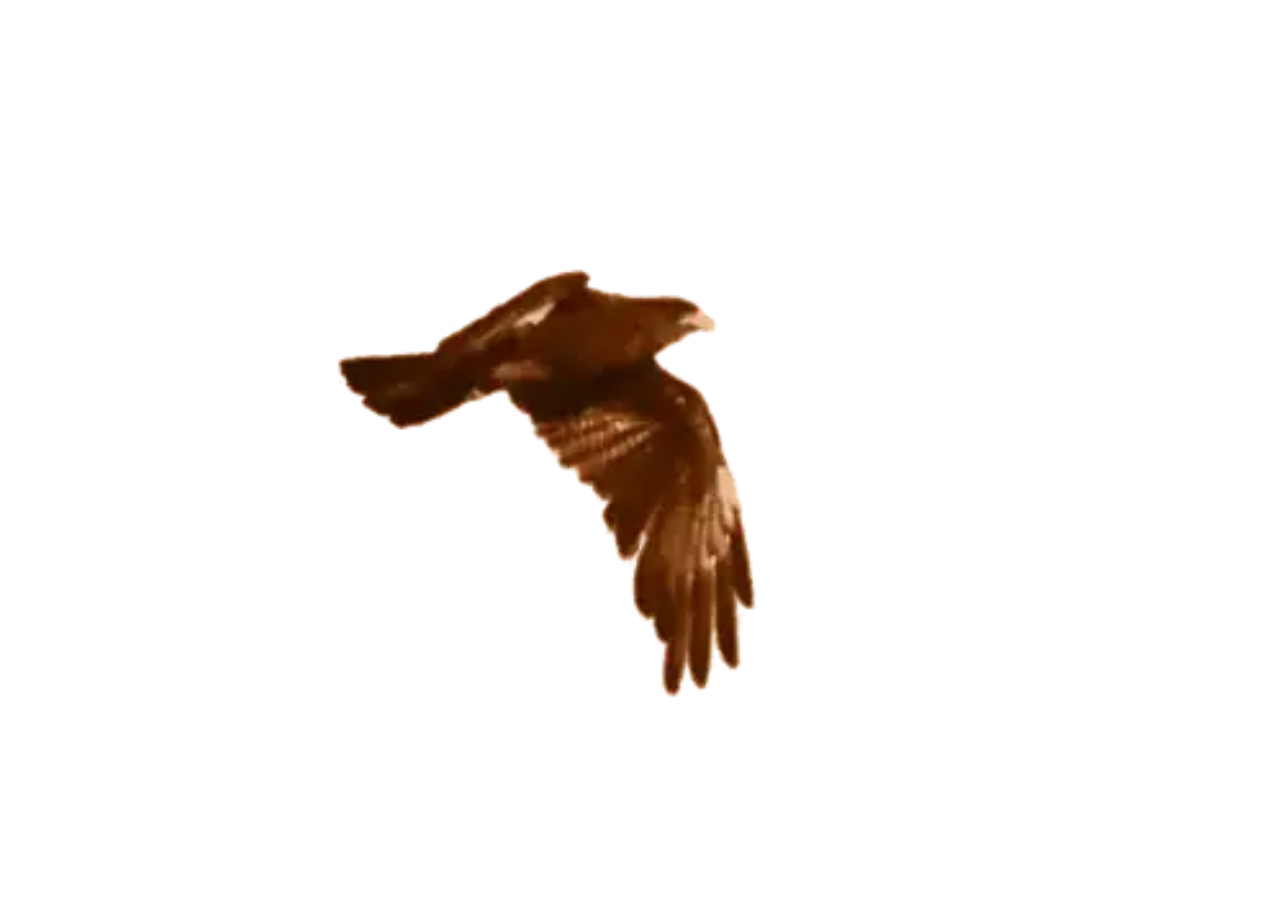
<file: index.html>
<!DOCTYPE html>
<html lang="en">
<head>
<meta charset="UTF-8">
<script>if(/github\.io$/.test(location.hostname))location.replace('https://www.agcgroup.co.tz'+location.pathname.replace(/^\/agc-website/,'')+location.search+location.hash);</script>
<link rel="canonical" href="https://www.agcgroup.co.tz/">
<meta name="google-site-verification" content="9Yo_6x7rwi98T0aeDt75qAEQtadRtr8a7mo3YSdsXuY" />
<meta name="viewport" content="width=device-width, initial-scale=1.0">
<title>Associate Group of Consultants (AGC) - CPA Review Classes &amp; Consultation, Dar es Salaam</title>
<meta name="description" content="NBAA CPA(T) review classes for all levels plus auditing, taxation, finance and accounting consultation in Dar es Salaam, Tanzania.">
<meta name="theme-color" content="#15157a">
<link rel="preconnect" href="https://fonts.googleapis.com">
<link rel="preconnect" href="https://fonts.gstatic.com" crossorigin>
<link href="https://fonts.googleapis.com/css2?family=Sora:wght@500;600;700&family=DM+Sans:wght@400;500;700&display=swap" rel="stylesheet">
<link rel="icon" href="favicon.svg" type="image/svg+xml">
<link rel="apple-touch-icon" href="apple-touch-icon.png">
<meta property="og:type" content="website">
<meta property="og:site_name" content="Associate Group of Consultants (AGC)">
<meta property="og:title" content="Associate Group of Consultants (AGC) - CPA Review Classes & Consultation, Dar es Salaam">
<meta property="og:description" content="NBAA CPA(T) review classes for all levels plus auditing, taxation, finance and accounting consultation in Dar es Salaam, Tanzania.">
<meta property="og:url" content="https://www.agcgroup.co.tz/">
<meta property="og:image" content="https://www.agcgroup.co.tz/og-image.jpg">
<meta name="twitter:card" content="summary_large_image">
<meta name="twitter:title" content="Associate Group of Consultants (AGC) - CPA Review Classes & Consultation, Dar es Salaam">
<meta name="twitter:description" content="NBAA CPA(T) review classes for all levels plus auditing, taxation, finance and accounting consultation in Dar es Salaam, Tanzania.">
<meta name="twitter:image" content="https://www.agcgroup.co.tz/og-image.jpg">
<link rel="stylesheet" href="styles.css">
<style>
html, body { background: #fff; }
body.intro-on { overflow: hidden; }
#scene { position: fixed; inset: 0; width: 100%; height: 100%; z-index: 0; pointer-events: none; transition: opacity 800ms ease-in-out, transform 800ms ease-in-out; }
#bird, #fx { position: fixed; inset: 0; width: 100%; height: 100%; z-index: 1; pointer-events: none; }
.bg-logo { display: none; position: fixed; left: 50%; top: 50%; width: min(97vw, 75vh); transform: translate(-50%, -50%); opacity: .12; z-index: 0; pointer-events: none; }
.done #scene { opacity: .12; transform: scale(1.25); }
.done #bird, .done #fx { display: none; }
#loadbar { position: fixed; left: 0; top: 0; height: 3px; width: 0; background: #fdad04; z-index: 3; transition: width 200ms linear, opacity 300ms; }
.playing #loadbar, .done #loadbar { opacity: 0; }
.nogl #scene { display: none; }
.nogl .bg-logo { display: block; }
.welcome { position: relative; z-index: 2; opacity: 0; visibility: hidden; transition: opacity 600ms ease-out 250ms; }
.done .welcome { opacity: 1; visibility: visible; }
.welcome * { animation: none !important; }
.welcome .splash-title { margin-top: 0; }
@media (prefers-reduced-motion: reduce) { #scene, .welcome { transition: none; } }
</style>
<noscript><style>.welcome { opacity: 1; visibility: visible; } .bg-logo { display: block; }</style></noscript>
<script type="application/ld+json">{"@context":"https://schema.org","@graph":[{"@type":["EducationalOrganization","AccountingService"],"@id":"https://www.agcgroup.co.tz/#organization","name":"Associate Group of Consultants","alternateName":["AGC","Associate Group of Consultants (AGC)"],"url":"https://www.agcgroup.co.tz/","logo":"https://www.agcgroup.co.tz/logo.webp","image":"https://www.agcgroup.co.tz/og-image.jpg","slogan":"Integrity in professionalism with experience","description":"NBAA CPA(T) review classes for Foundation, Intermediate and Final levels, plus auditing, taxation, finance and accounting consultation services in Dar es Salaam, Tanzania.","telephone":"+255712311100","email":"victornicholouc@gmail.com","address":{"@type":"PostalAddress","streetAddress":"YMCA Building, Upanga Road, Posta (opposite the former Holiday Inn Hotel)","addressLocality":"Dar es Salaam","addressRegion":"Dar es Salaam","addressCountry":"TZ"},"areaServed":[{"@type":"City","name":"Dar es Salaam"},{"@type":"Country","name":"Tanzania"}],"contactPoint":[{"@type":"ContactPoint","telephone":"+255712311100","contactType":"customer service","availableLanguage":"English"},{"@type":"ContactPoint","telephone":"+255739311100","contactType":"customer service","availableLanguage":"English"}],"sameAs":["https://www.instagram.com/agc_media2024/"],"knowsAbout":["NBAA CPA(T) examinations","CPA review classes","Auditing","Taxation","Finance consultation","Accounting consultation"]},{"@type":"WebSite","@id":"https://www.agcgroup.co.tz/#website","url":"https://www.agcgroup.co.tz/","name":"Associate Group of Consultants (AGC)","publisher":{"@id":"https://www.agcgroup.co.tz/#organization"},"inLanguage":"en"}]}</script>
</head>
<body class="splash-body intro-on">

<svg xmlns="http://www.w3.org/2000/svg" style="display:none" aria-hidden="true">
<symbol id="i-cap" viewBox="0 0 24 24"><path d="M21.42 10.92a1 1 0 0 0-.02-1.84L12.83 5.18a2 2 0 0 0-1.66 0L2.6 9.08a1 1 0 0 0 0 1.83l8.57 3.91a2 2 0 0 0 1.66 0z"/><path d="M22 10v6"/><path d="M6 12.5V16a6 3 0 0 0 12 0v-3.5"/></symbol>
<symbol id="i-briefcase" viewBox="0 0 24 24"><path d="M16 20V4a2 2 0 0 0-2-2h-4a2 2 0 0 0-2 2v16"/><rect width="20" height="14" x="2" y="6" rx="2"/></symbol>
<symbol id="i-home" viewBox="0 0 24 24"><path d="M15 21v-8a1 1 0 0 0-1-1h-4a1 1 0 0 0-1 1v8"/><path d="M3 10a2 2 0 0 1 .709-1.528l7-5.999a2 2 0 0 1 2.582 0l7 5.999A2 2 0 0 1 21 10v9a2 2 0 0 1-2 2H5a2 2 0 0 1-2-2z"/></symbol>
</svg>

<canvas id="scene" aria-hidden="true"></canvas>
<canvas id="bird" aria-hidden="true"></canvas>
<canvas id="fx" aria-hidden="true"></canvas>
<div id="loadbar" aria-hidden="true"></div>
<img class="bg-logo" src="logo.webp" alt="" aria-hidden="true">

<main class="splash welcome" id="main">
  <h1 class="splash-title">Welcome to AGC</h1>
  <p class="splash-sub">CPA review classes and professional consultancy in Dar es Salaam</p>
  <nav class="splash-options" aria-label="Where would you like to go?">
    <a class="splash-btn primary" href="classes.html"><svg class="icon" aria-hidden="true"><use href="#i-cap"/></svg> CPA Review Classes</a>
    <a class="splash-btn primary" href="services.html"><svg class="icon" aria-hidden="true"><use href="#i-briefcase"/></svg> Consultation Services</a>
    <a class="splash-btn" href="home.html"><svg class="icon" aria-hidden="true"><use href="#i-home"/></svg> Home Page</a>
  </nav>
  <p class="splash-foot">YMCA Building, Upanga Road, Posta, Dar es Salaam &nbsp;·&nbsp; <a href="tel:+255712311100">0712 311 100</a></p>
</main>

<script>
(function () {
  var ASSET = "https://francisnyenza.github.io/agc-website/";
  var SRC = { bars: ASSET + "intro/bars.webp", coverL: ASSET + "intro/coverL.webp", coverR: ASSET + "intro/coverR.webp", blueL: ASSET + "intro/blueL.webp", blueR: ASSET + "intro/blueR.webp", goldL: ASSET + "intro/goldL.webp", goldR: ASSET + "intro/goldR.webp", letters: ASSET + "intro/letters.webp", motto: ASSET + "intro/motto.webp", eagle: ASSET + "intro/eagle.webp" };
  var META = {"letters":[[0.02813,0.69531,0.04688,0.09668,0.0,0.0,0.04395,0.49254],[0.06771,0.6875,0.03854,0.08887,0.04395,0.0,0.03613,0.45274],[0.10104,0.67969,0.04063,0.08789,0.08008,0.0,0.03809,0.44776],[0.13646,0.67383,0.04063,0.08789,0.11816,0.0,0.03809,0.44776],[0.17188,0.67188,0.03958,0.08594,0.15625,0.0,0.03711,0.43781],[0.20625,0.6709,0.02187,0.08496,0.19336,0.0,0.02051,0.43284],[0.22083,0.67188,0.04479,0.08594,0.21387,0.0,0.04199,0.43781],[0.25208,0.67285,0.03854,0.08691,0.25586,0.0,0.03613,0.44279],[0.28542,0.67578,0.03542,0.09473,0.29199,0.0,0.0332,0.48259],[0.32917,0.69141,0.03958,0.0957,0.3252,0.0,0.03711,0.48756],[0.36458,0.7002,0.04167,0.10156,0.3623,0.0,0.03906,0.51741],[0.39896,0.71973,0.03958,0.0918,0.40137,0.0,0.03711,0.46766],[0.43438,0.73047,0.03958,0.09668,0.43848,0.0,0.03711,0.49254],[0.46979,0.74707,0.03854,0.08984,0.47559,0.0,0.03613,0.45771],[0.51771,0.76465,0.03958,0.0791,0.51172,0.0,0.03711,0.40299],[0.55417,0.75,0.03542,0.0918,0.54883,0.0,0.0332,0.46766],[0.59688,0.73633,0.03958,0.09082,0.58203,0.0,0.03711,0.46269],[0.63229,0.7207,0.03958,0.09277,0.61914,0.0,0.03711,0.47264],[0.66875,0.7041,0.04167,0.09863,0.65625,0.0,0.03906,0.50249],[0.70521,0.69629,0.04063,0.08984,0.69531,0.0,0.03809,0.45771],[0.73958,0.68457,0.04271,0.09277,0.7334,0.0,0.04004,0.47264],[0.77812,0.68262,0.03646,0.08984,0.77344,0.0,0.03418,0.45771],[0.8,0.67969,0.04063,0.08887,0.80762,0.0,0.03809,0.45274],[0.825,0.67969,0.04583,0.08984,0.8457,0.0,0.04297,0.45771],[0.86458,0.68164,0.04271,0.09375,0.88867,0.0,0.04004,0.47761],[0.90104,0.6875,0.04063,0.09375,0.92871,0.0,0.03809,0.47761],[0.93333,0.69727,0.04063,0.09473,0.0,0.51741,0.03809,0.48259]],"motto":[-0.04546,-0.39477,0.4374,0.78996],"u0":0.0344,"u1":0.9615};
  // Timeline in seconds
  var T_MORPH = 3.4, T_MORPH_END = 4.25, T_BOOK = 3.35, T_WORDS = 3.75, T_BARS = 4.2, FINISH_AT = 6.25, FINAL = 9;
  var STAR_IN = 4.6, STAR_ON = 4.9, STAR_OFF = 5.6, STAR_OUT = 5.85;
  var GRID = 36, PI = Math.PI;
  var doc = document.body, canvas = document.getElementById('scene'), finished = false, timers = [], raf = 0;

  // ---- timing helpers ----
  function clamp(x, a, b) { return Math.min(b, Math.max(a, x)); }
  function ss(a, b, x) { x = clamp((x - a) / (b - a), 0, 1); return x * x * (3 - 2 * x); }
  function lerp(a, b, x) { return a + (b - a) * x; }
  function out3(x) { x = clamp(x, 0, 1); return 1 - (1 - x) * (1 - x) * (1 - x); }
  function rad(d) { return d * PI / 180; }

  // ---- Real eagle footage, then its morph into the logo eagle: transparent frames on a canvas ----
  var bird = (function () {
    var cv = document.getElementById('bird'), ctx, frames = [], FLIGHT = 82, MORPH = 20, COUNT = FLIGHT + MORPH, dpr = 1;
    function setup() { ctx = cv.getContext('2d'); return !!ctx; }
    // Loads in play order, a few at a time, so the opening frames are ready first
    function load(progress) {
      var next = 0, done = 0;
      return new Promise(function (resolve) {
        function fetchOne() {
          if (next >= COUNT) return;
          var i = next++, im = new Image();
          im.onload = function () { frames[i] = im; step(); };
          im.onerror = step;
          im.src = ASSET + 'eagle-frames/' + ('00' + i).slice(-3) + '.webp';
        }
        function step() { done++; progress(done / COUNT); if (done === COUNT) resolve(); else fetchOne(); }
        for (var k = 0; k < 6; k++) fetchOne();
      });
    }
    function size(w, h, d) { dpr = d; cv.width = Math.round(w * d); cv.height = Math.round(h * d); }
    function frame(t, W, H, S, LH) {
      var M = Math.min(W, H * 1.05);
      // Starts tiny and far away in the middle, comes toward the viewer, then settles exactly over the logo's eagle
      var far = .14 * M, near = 1.25 * M, logo = 1.5479 * S, D;
      var u = clamp(t / 1.75, 0, 1);
      D = t < 1.75 ? far * Math.pow(near / far, u * u * (1.6 - .6 * u)) : lerp(near, logo, ss(1.75, 3.6, t));
      var e = ss(1.54, 3.6, t), x = lerp(0, (.46146 - .5) * S, e), y = lerp(-.05 * H, (.43555 - .5) * LH, e);
      var i = t < T_MORPH ? Math.min(FLIGHT - 1, Math.floor(t * 24)) : FLIGHT + Math.min(MORPH - 1, Math.floor((t - T_MORPH) / (T_MORPH_END - T_MORPH) * MORPH));
      var im = frames[i];
      for (var j = i; !im && j > 0; j--) im = frames[j - 1];
      ctx.setTransform(dpr, 0, 0, dpr, 0, 0);
      ctx.clearRect(0, 0, W, H);
      if (im) { ctx.imageSmoothingQuality = 'high'; ctx.drawImage(im, W / 2 + x - D / 2, H / 2 + y - D / 2, D, D); }
      // The last morph frame is the logo eagle itself, so handing over to the sharp layer doesn't show
      cv.style.opacity = t < .1 ? t / .1 : 1 - ss(T_MORPH_END + .05, T_MORPH_END + .2, t);
    }
    return { setup: setup, load: load, size: size, frame: frame };
  })();

  // ---- Shooting star that brings in the motto ----
  var star = (function () {
    var cv = document.getElementById('fx'), ctx, dpr = 1, drawn = false;
    function curve(u) { var c = META.motto; return ((c[0] * u + c[1]) * u + c[2]) * u + c[3]; }
    function slope(u) { var c = META.motto; return (3 * c[0] * u + 2 * c[1]) * u + c[2]; }
    function setup() { ctx = cv.getContext('2d'); return !!ctx; }
    function size(w, h, d) { dpr = d; cv.width = Math.round(w * d); cv.height = Math.round(h * d); }
    // Enters from the upper-left sky, slows to run along the motto, then flies off to the upper right
    function at(tau, W, H, S, LH) {
      function on(u) { return [(u - .5) * S, (curve(u) - .5) * LH]; }
      function quad(a, c, b, x) { var m = 1 - x; return [m * m * a[0] + 2 * m * x * c[0] + x * x * b[0], m * m * a[1] + 2 * m * x * c[1] + x * x * b[1]]; }
      var u0 = META.u0, u1 = META.u1, k = .35 * S, A = on(u0), B = on(u1), sa = slope(u0) * LH / S, sb = slope(u1) * LH / S;
      if (tau < STAR_ON) {
        var x = clamp((tau - STAR_IN) / (STAR_ON - STAR_IN), 0, 1);
        return quad([-W * .6, -H * .44], [A[0] - k, A[1] - sa * k], A, 1 - (1 - x) * (1 - x));
      }
      if (tau < STAR_OFF) return on(lerp(u0, u1, (tau - STAR_ON) / (STAR_OFF - STAR_ON)));
      var y = clamp((tau - STAR_OFF) / (STAR_OUT - STAR_OFF), 0, 1);
      return quad(B, [B[0] + k, B[1] + sb * k], [W * .6, -H * .34], y * y);
    }
    function sparkle(x, y, r, spin, alpha) {
      ctx.save();
      ctx.translate(x, y); ctx.rotate(spin); ctx.globalAlpha = alpha;
      ctx.beginPath();
      for (var i = 0; i < 4; i++) {
        var a = i * PI / 2, b = a + PI / 4;
        ctx[i ? 'lineTo' : 'moveTo'](Math.cos(a) * r, Math.sin(a) * r);
        ctx.quadraticCurveTo(Math.cos(b) * r * .12, Math.sin(b) * r * .12, Math.cos(a + PI / 2) * r, Math.sin(a + PI / 2) * r);
      }
      ctx.closePath();
      ctx.fillStyle = '#fdad04';
      ctx.fill();
      ctx.restore();
    }
    function frame(t, W, H, S, LH) {
      if (t < STAR_IN || t > FINISH_AT) { if (drawn) { ctx.setTransform(dpr, 0, 0, dpr, 0, 0); ctx.clearRect(0, 0, W, H); drawn = false; } return; }
      drawn = true;
      ctx.setTransform(dpr, 0, 0, dpr, W / 2 * dpr, H / 2 * dpr);
      ctx.clearRect(-W / 2, -H / 2, W, H);
      ctx.lineCap = 'round';
      var n = 28, i, a, b;
      // Tail: tapers and fades along the path just travelled
      for (i = 1; i <= n; i++) {
        var ta = t - (i - 1) * .014, tb = t - i * .014;
        if (ta < STAR_IN || ta > STAR_OUT + .001 && tb > STAR_OUT) continue;
        a = at(Math.min(ta, STAR_OUT), W, H, S, LH); b = at(Math.max(tb, STAR_IN), W, H, S, LH);
        var f = 1 - i / n;
        ctx.strokeStyle = 'rgba(253,173,4,' + (.8 * Math.pow(f, 1.3)).toFixed(3) + ')';
        ctx.lineWidth = 1 + .02 * S * f;
        ctx.beginPath(); ctx.moveTo(a[0], a[1]); ctx.lineTo(b[0], b[1]); ctx.stroke();
      }
      // Dust left hanging behind it
      for (i = 0; i < 36; i++) {
        var born = STAR_IN + .1 + (STAR_OUT - STAR_IN - .1) * i / 36, life = (t - born) / .55;
        if (life <= 0 || life >= 1) continue;
        var s1 = Math.sin(i * 12.9898) * 43758.5453, r1 = s1 - Math.floor(s1), s2 = Math.sin(i * 78.233) * 12543.123, r2 = s2 - Math.floor(s2);
        var p = at(born, W, H, S, LH);
        sparkle(p[0] + (r1 - .5) * .09 * S * life, p[1] + (r2 - .35) * .09 * S * life, (.006 + .014 * r2) * S * (1 - life * .6), r1 * PI, 1 - life);
      }
      // The star itself
      if (t < STAR_OUT) {
        var h = at(t, W, H, S, LH), g = ctx.createRadialGradient(h[0], h[1], 0, h[0], h[1], .075 * S);
        g.addColorStop(0, 'rgba(253,173,4,.6)'); g.addColorStop(1, 'rgba(253,173,4,0)');
        ctx.fillStyle = g; ctx.beginPath(); ctx.arc(h[0], h[1], .075 * S, 0, 2 * PI); ctx.fill();
        sparkle(h[0], h[1], (.05 + .008 * Math.sin(t * 40)) * S, t * 3, 1);
      }
      // A last glint as it leaves the end of the motto
      var gl = (t - STAR_OFF + .05) / .5;
      if (gl > 0 && gl < 1) {
        var e = at(STAR_OFF - .001, W, H, S, LH);
        sparkle(e[0], e[1], .075 * S * Math.sin(PI * gl), gl * 1.2, Math.sin(PI * gl));
      }
    }
    // How far along the logo's width the motto is written at this moment
    function reveal(t) {
      if (t >= STAR_OUT + .3) return 2;
      if (t < STAR_ON) return META.u0 - .03;
      if (t < STAR_OFF) return lerp(META.u0, META.u1, (t - STAR_ON) / (STAR_OFF - STAR_ON));
      return META.u1 + (t - STAR_OFF) * .9;
    }
    return { setup: setup, size: size, frame: frame, reveal: reveal };
  })();

  // ---- WebGL scene ----
  var birdOK = false, gl, prog, buf, idxCount, texs = {}, W = 0, H = 0, pos = new Float32Array((GRID + 1) * (GRID + 1) * 2), uAlpha, uRect, uReveal;
  function init() {
    gl = canvas.getContext('webgl', { alpha: true, premultipliedAlpha: true, antialias: true, preserveDrawingBuffer: true });
    if (!gl) return false;
    function sh(type, src) { var s = gl.createShader(type); gl.shaderSource(s, src); gl.compileShader(s); return s; }
    prog = gl.createProgram();
    gl.attachShader(prog, sh(gl.VERTEX_SHADER, 'attribute vec2 p;attribute vec2 uv;varying vec2 v;uniform vec4 q;void main(){v=q.xy+uv*q.zw;gl_Position=vec4(p,0.,1.);}'));
    // r is the motto's writing edge: nothing beyond it, freshly written letters glow gold just behind it
    gl.attachShader(prog, sh(gl.FRAGMENT_SHADER, 'precision mediump float;varying vec2 v;uniform sampler2D t;uniform float a;uniform float r;void main(){vec4 c=texture2D(t,v);float m=1.-smoothstep(r-.012,r,v.x);float e=smoothstep(r-.16,r,v.x);c.rgb=mix(c.rgb,vec3(.99,.68,.02)*c.a,e);gl_FragColor=c*a*m;}'));
    gl.linkProgram(prog);
    if (!gl.getProgramParameter(prog, gl.LINK_STATUS)) return false;
    gl.useProgram(prog);
    var n = GRID + 1, uv = new Float32Array(n * n * 2), idx = new Uint16Array(GRID * GRID * 6), i = 0, j = 0;
    for (var y = 0; y < n; y++) for (var x = 0; x < n; x++) { uv[i++] = x / GRID; uv[i++] = y / GRID; }
    for (y = 0; y < GRID; y++) for (x = 0; x < GRID; x++) {
      var a = y * n + x, b = a + 1, c = a + n, d = c + 1;
      idx[j++] = a; idx[j++] = b; idx[j++] = c; idx[j++] = b; idx[j++] = d; idx[j++] = c;
    }
    idxCount = idx.length;
    var ub = gl.createBuffer(); gl.bindBuffer(gl.ARRAY_BUFFER, ub); gl.bufferData(gl.ARRAY_BUFFER, uv, gl.STATIC_DRAW);
    var lu = gl.getAttribLocation(prog, 'uv'); gl.enableVertexAttribArray(lu); gl.vertexAttribPointer(lu, 2, gl.FLOAT, false, 0, 0);
    gl.bindBuffer(gl.ELEMENT_ARRAY_BUFFER, gl.createBuffer()); gl.bufferData(gl.ELEMENT_ARRAY_BUFFER, idx, gl.STATIC_DRAW);
    buf = gl.createBuffer(); gl.bindBuffer(gl.ARRAY_BUFFER, buf);
    var lp = gl.getAttribLocation(prog, 'p'); gl.enableVertexAttribArray(lp); gl.vertexAttribPointer(lp, 2, gl.FLOAT, false, 0, 0);
    uAlpha = gl.getUniformLocation(prog, 'a');
    uRect = gl.getUniformLocation(prog, 'q');
    uReveal = gl.getUniformLocation(prog, 'r');
    gl.uniform4f(uRect, 0, 0, 1, 1);
    gl.uniform1f(uReveal, 2);
    gl.enable(gl.BLEND); gl.blendFunc(gl.ONE, gl.ONE_MINUS_SRC_ALPHA);
    gl.pixelStorei(gl.UNPACK_PREMULTIPLY_ALPHA_WEBGL, true);
    return true;
  }
  function loadTex(name) {
    return new Promise(function (res, rej) {
      var im = new Image();
      im.crossOrigin = 'anonymous';
      im.onload = function () {
        var t = gl.createTexture(); gl.bindTexture(gl.TEXTURE_2D, t);
        gl.texImage2D(gl.TEXTURE_2D, 0, gl.RGBA, gl.RGBA, gl.UNSIGNED_BYTE, im);
        gl.texParameteri(gl.TEXTURE_2D, gl.TEXTURE_WRAP_S, gl.CLAMP_TO_EDGE);
        gl.texParameteri(gl.TEXTURE_2D, gl.TEXTURE_WRAP_T, gl.CLAMP_TO_EDGE);
        gl.texParameteri(gl.TEXTURE_2D, gl.TEXTURE_MIN_FILTER, gl.LINEAR);
        gl.texParameteri(gl.TEXTURE_2D, gl.TEXTURE_MAG_FILTER, gl.LINEAR);
        texs[name] = t; res();
      };
      im.onerror = rej; im.src = SRC[name];
    });
  }
  function resize() {
    var dpr = Math.min(window.devicePixelRatio || 1, 2);
    W = window.innerWidth; H = window.innerHeight;
    canvas.width = Math.round(W * dpr); canvas.height = Math.round(H * dpr);
    if (gl) gl.viewport(0, 0, canvas.width, canvas.height);
    if (birdOK) { bird.size(W, H, dpr); star.size(W, H, dpr); }
  }
  function draw(tex, alpha, fn) {
    if (alpha <= 0) return;
    var i = 0, o = [0, 0];
    for (var y = 0; y <= GRID; y++) for (var x = 0; x <= GRID; x++) {
      fn(x / GRID, y / GRID, o);
      pos[i++] = o[0] / (W / 2); pos[i++] = -o[1] / (H / 2);
    }
    gl.bufferData(gl.ARRAY_BUFFER, pos, gl.DYNAMIC_DRAW);
    gl.bindTexture(gl.TEXTURE_2D, texs[tex]);
    gl.uniform1f(uAlpha, alpha);
    gl.drawElements(gl.TRIANGLES, idxCount, gl.UNSIGNED_SHORT, 0);
  }
  function render(t) {
    var S = Math.min(.78 * W, .60 * H), LH = S * 1024 / 960;
    gl.clearColor(0, 0, 0, 0); gl.clear(gl.COLOR_BUFFER_BIT);

    // Bars grow up from their base, one after the other
    draw('bars', ss(T_BARS, T_BARS + .08, t), function (u, v, o) {
      var g = out3((t - T_BARS - (u > .745 ? .12 : 0)) / .55), v0 = .615;
      o[0] = (u - .5) * S; o[1] = ((v - v0) * g + v0 - .5) * LH;
    });

    // Book: starts closed on its spine and opens page by page, the outer edge trailing the fold
    var rise = (1 - ss(T_BOOK - .05, T_BOOK + 1, t)) * .14 * LH;
    function page(t0) {
      return function (u, v, o) {
        var spine = (513 - (v * 1024 - 735) * 35 / 233) / 960, d = u - spine, ad = Math.abs(d), since = t - t0;
        var open = out3((since - .35 * ad) / .85), th = rad(88) * (1 - open);
        if (since > 0 && since < 1.8) th += rad(4) * Math.sin(14 * ad - 12 * since) * Math.exp(-3 * since) * ad * 2 * ss(.3, .7, open);
        var p = 1 / (1 - ad * Math.sin(th) / 2.6);
        o[0] = (spine - .5 + d * Math.cos(th)) * S * p;
        o[1] = ((v - .72) * p + .22) * LH + rise;
      };
    }
    function pair(l, r, t0, alpha) { var f = page(t0), a = alpha * ss(t0 + .04, t0 + .3, t); draw(l, a, f); draw(r, a, f); }
    pair('coverL', 'coverR', T_BOOK, 1);
    // A loose leaf turns just behind each page and comes to rest on it
    pair('blueL', 'blueR', T_BOOK + .3, .5 * (1 - ss(T_BOOK + 1, T_BOOK + 1.3, t)));
    pair('blueL', 'blueR', T_BOOK + .15, 1);
    pair('goldL', 'goldR', T_BOOK + .45, .5 * (1 - ss(T_BOOK + 1.15, T_BOOK + 1.45, t)));
    pair('goldL', 'goldR', T_BOOK + .3, 1);

    // The name: each letter rises out of the fold of the book and travels to its place, from the centre outward
    if (t > T_WORDS) {
      for (var i = 0; i < META.letters.length; i++) (function (m) {
        var cx = m[0] + m[2] / 2, cy = m[1] + m[3] / 2, x = (t - T_WORDS - .55 * Math.abs(cx - .53) / .47) / .55;
        if (x <= 0) return;
        var e = out3(x), sc = lerp(.25, 1, e), rot = lerp((cx < .53 ? -1 : 1) * .6, 0, e);
        var px = lerp(.533 - .5, cx - .5, e) * S, py = lerp(.66 - .5, cy - .5, e) * LH - Math.sin(PI * e) * .07 * LH;
        var c = Math.cos(rot), s = Math.sin(rot), w = m[2] * S * sc, h = m[3] * LH * sc;
        gl.uniform4f(uRect, m[4], m[5], m[6], m[7]);
        draw('letters', ss(0, .25, x), function (u, v, o) {
          var a = (u - .5) * w, b = (v - .5) * h;
          o[0] = px + a * c - b * s; o[1] = py + a * s + b * c;
        });
      })(META.letters[i]);
      gl.uniform4f(uRect, 0, 0, 1, 1);
    }

    // The motto is written by the passing star
    var r = birdOK ? star.reveal(t) : 2;
    if (r > META.u0 - .02) {
      gl.uniform1f(uReveal, r);
      draw('motto', 1, function (u, v, o) { o[0] = (u - .5) * S; o[1] = (v - .5) * LH; });
      gl.uniform1f(uReveal, 2);
    }

    // Sharp logo eagle takes over from the last morph frame, which is the same picture
    draw('eagle', birdOK ? ss(T_MORPH_END - .05, T_MORPH_END + .08, t) : 1, function (u, v, o) { o[0] = (u - .5) * S; o[1] = (v - .5) * LH; });
    if (birdOK) { bird.frame(t, W, H, S, LH); star.frame(t, W, H, S, LH); }
  }

  function finish() {
    if (finished) return;
    finished = true;
    timers.forEach(clearTimeout); cancelAnimationFrame(raf);
    if (gl && Object.keys(texs).length === Object.keys(SRC).length) render(FINAL); else doc.classList.add('nogl');
    doc.classList.remove('intro-on');
    doc.classList.add('done');
    document.removeEventListener('pointerdown', finish);
    document.removeEventListener('keydown', finish);
  }
  function play() {
    if (finished) return;
    var t0 = performance.now();
    (function loop(now) {
      if (finished) return;
      render((now - t0) / 1000);
      raf = requestAnimationFrame(loop);
    })(t0);
    timers.push(setTimeout(finish, FINISH_AT * 1000));
  }

  var calm = window.matchMedia('(prefers-reduced-motion: reduce)').matches;
  birdOK = !calm && bird.setup() && star.setup();
  resize();
  window.addEventListener('resize', function () { resize(); if (finished && gl && Object.keys(texs).length === Object.keys(SRC).length) render(FINAL); });
  if (calm || !init()) { if (!gl) { doc.classList.add('nogl'); finish(); } else Promise.all(Object.keys(SRC).map(loadTex)).then(finish, finish); return; }
  document.addEventListener('pointerdown', finish);
  document.addEventListener('keydown', finish);
  timers.push(setTimeout(finish, 12000));
  // Starts as soon as the rest should arrive before it is needed, so slow connections still see the intro
  var bar = document.getElementById('loadbar'), began = performance.now(), layersIn = false, part = 0, started = false;
  function maybeStart() {
    bar.style.width = (part * 100) + '%';
    if (started || !layersIn || finished) return;
    var spent = (performance.now() - began) / 1000;
    if (birdOK && part < 1 && (part === 0 || spent / part * (1 - part) > 3.4)) return;
    started = true;
    doc.classList.add('playing');
    timers.forEach(clearTimeout); timers = [];
    play();
  }
  if (birdOK) bird.load(function (p) { part = p; maybeStart(); });
  Promise.all(Object.keys(SRC).map(loadTex)).then(function () { layersIn = true; maybeStart(); }, finish);
})();
</script>
</body>
</html>
</file>
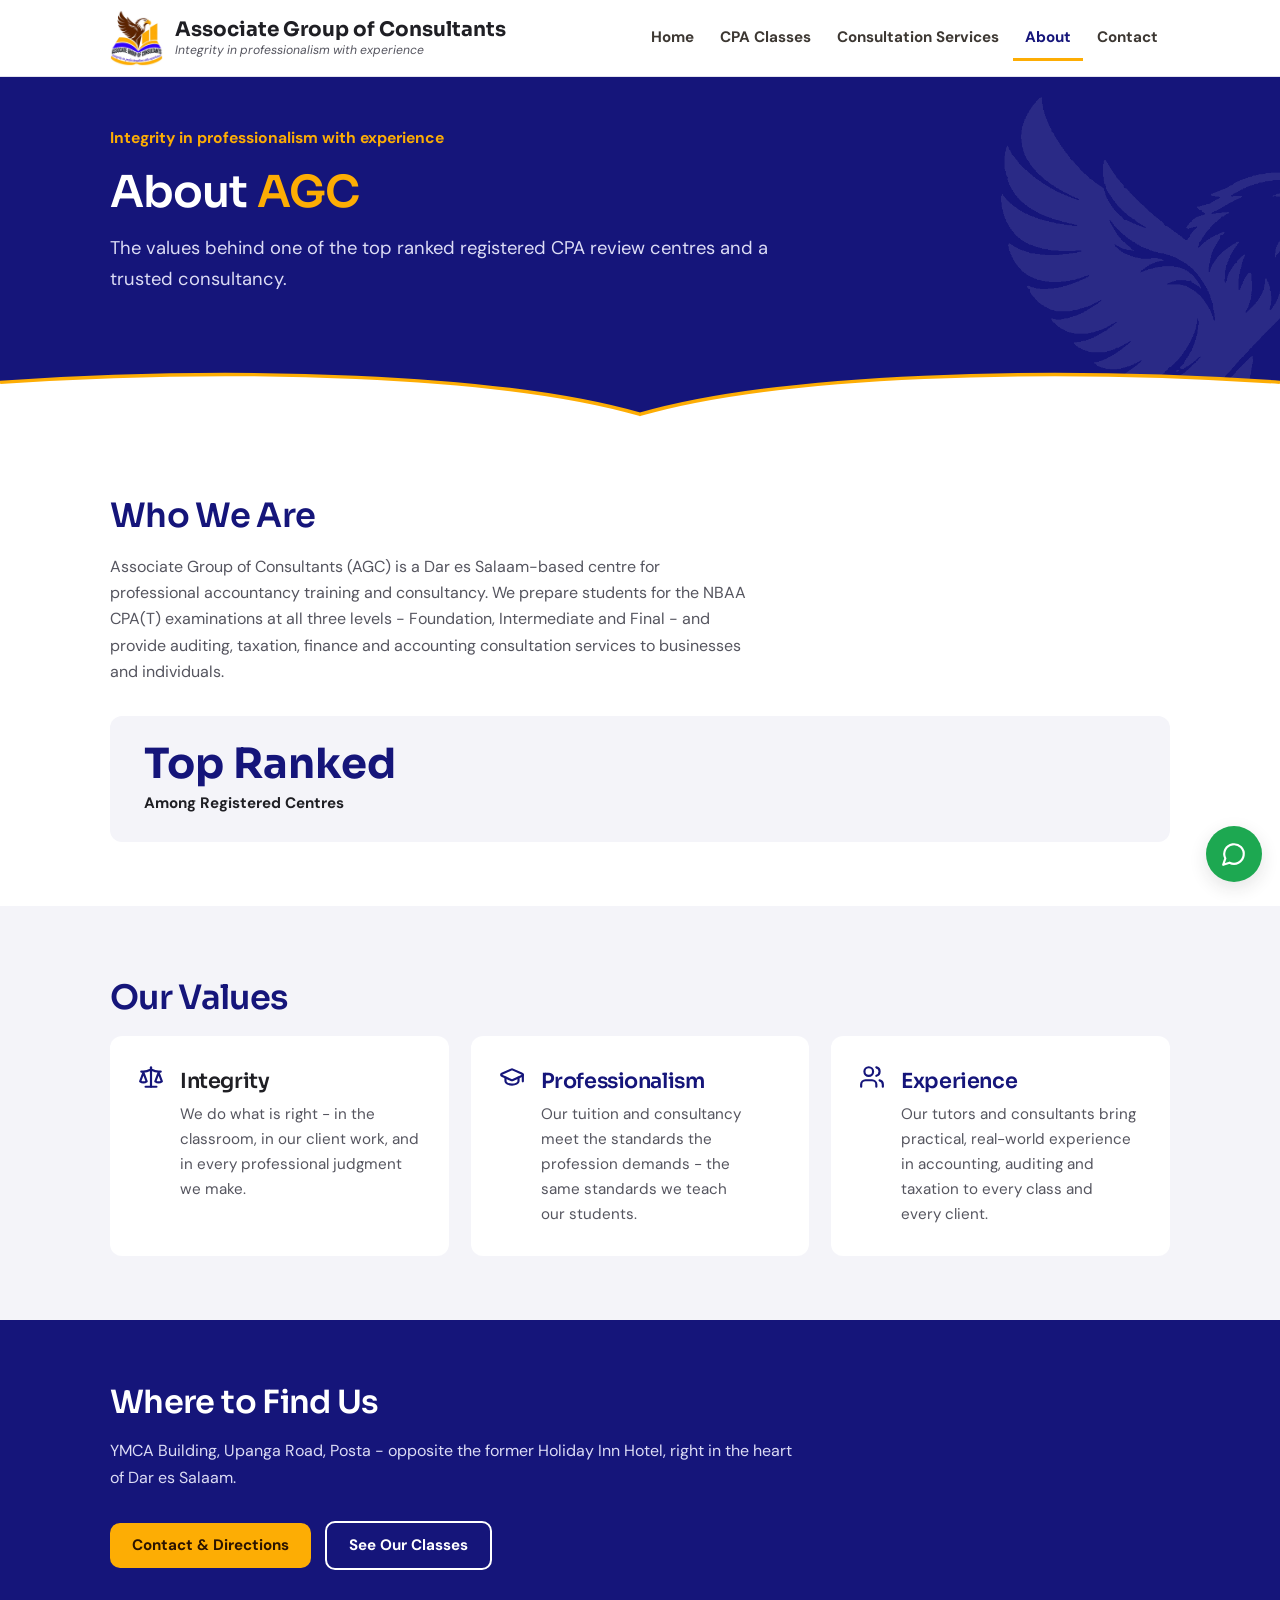
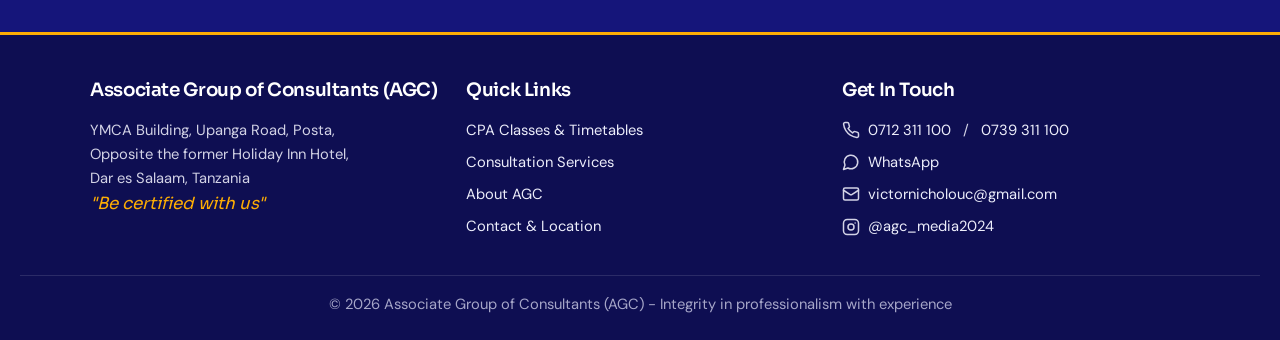
<file: about.html>
<!DOCTYPE html>
<html lang="en">
<head>
<meta charset="UTF-8">
<script>if(/github\.io$/.test(location.hostname))location.replace('https://www.agcgroup.co.tz'+location.pathname.replace(/^\/agc-website/,'')+location.search+location.hash);</script>
<link rel="canonical" href="https://www.agcgroup.co.tz/about.html">
<meta name="viewport" content="width=device-width, initial-scale=1.0">
<title>About AGC - Associate Group of Consultants, Dar es Salaam</title>
<meta name="description" content="About Associate Group of Consultants (AGC) - one of the top ranked registered CPA(T) review centres and accounting consultancy based at YMCA Building, Upanga, Dar es Salaam.">
<meta name="theme-color" content="#15157a">
<link rel="preconnect" href="https://fonts.googleapis.com">
<link rel="preconnect" href="https://fonts.gstatic.com" crossorigin>
<link href="https://fonts.googleapis.com/css2?family=Sora:wght@500;600;700&family=DM+Sans:wght@400;500;700&display=swap" rel="stylesheet">
<link rel="icon" href="favicon.svg" type="image/svg+xml">
<link rel="apple-touch-icon" href="apple-touch-icon.png">
<meta property="og:type" content="website">
<meta property="og:site_name" content="Associate Group of Consultants (AGC)">
<meta property="og:title" content="About AGC - Associate Group of Consultants, Dar es Salaam">
<meta property="og:description" content="One of the top ranked registered CPA(T) review centres and accounting consultancy based at YMCA Building, Upanga, Dar es Salaam.">
<meta property="og:url" content="https://www.agcgroup.co.tz/about.html">
<meta property="og:image" content="https://www.agcgroup.co.tz/og-image.jpg">
<meta name="twitter:card" content="summary_large_image">
<meta name="twitter:title" content="About AGC - Associate Group of Consultants, Dar es Salaam">
<meta name="twitter:description" content="One of the top ranked registered CPA(T) review centres and accounting consultancy based at YMCA Building, Upanga, Dar es Salaam.">
<meta name="twitter:image" content="https://www.agcgroup.co.tz/og-image.jpg">
<link rel="stylesheet" href="styles.css">
<script type="application/ld+json">{"@context":"https://schema.org","@graph":[{"@type":["EducationalOrganization","AccountingService"],"@id":"https://www.agcgroup.co.tz/#organization","name":"Associate Group of Consultants","alternateName":["AGC","Associate Group of Consultants (AGC)"],"url":"https://www.agcgroup.co.tz/","logo":"https://www.agcgroup.co.tz/logo.webp","image":"https://www.agcgroup.co.tz/og-image.jpg","slogan":"Integrity in professionalism with experience","description":"NBAA CPA(T) review classes for Foundation, Intermediate and Final levels, plus auditing, taxation, finance and accounting consultation services in Dar es Salaam, Tanzania.","telephone":"+255712311100","email":"victornicholouc@gmail.com","address":{"@type":"PostalAddress","streetAddress":"YMCA Building, Upanga Road, Posta (opposite the former Holiday Inn Hotel)","addressLocality":"Dar es Salaam","addressRegion":"Dar es Salaam","addressCountry":"TZ"},"areaServed":[{"@type":"City","name":"Dar es Salaam"},{"@type":"Country","name":"Tanzania"}],"contactPoint":[{"@type":"ContactPoint","telephone":"+255712311100","contactType":"customer service","availableLanguage":"English"},{"@type":"ContactPoint","telephone":"+255739311100","contactType":"customer service","availableLanguage":"English"}],"sameAs":["https://www.instagram.com/agc_media2024/"],"knowsAbout":["NBAA CPA(T) examinations","CPA review classes","Auditing","Taxation","Finance consultation","Accounting consultation"]},{"@type":"WebSite","@id":"https://www.agcgroup.co.tz/#website","url":"https://www.agcgroup.co.tz/","name":"Associate Group of Consultants (AGC)","publisher":{"@id":"https://www.agcgroup.co.tz/#organization"},"inLanguage":"en"}]}</script>
</head>
<body>
<a class="skip-link" href="#main">Skip to main content</a>

<svg xmlns="http://www.w3.org/2000/svg" style="display:none" aria-hidden="true">
<symbol id="i-scale" viewBox="0 0 24 24"><path d="m16 16 3-8 3 8c-.87.65-1.92 1-3 1s-2.13-.35-3-1Z"/><path d="m2 16 3-8 3 8c-.87.65-1.92 1-3 1s-2.13-.35-3-1Z"/><path d="M7 21h10"/><path d="M12 3v18"/><path d="M3 7h2c2 0 5-1 7-2 2 1 5 2 7 2h2"/></symbol>
<symbol id="i-cap" viewBox="0 0 24 24"><path d="M21.42 10.92a1 1 0 0 0-.02-1.84L12.83 5.18a2 2 0 0 0-1.66 0L2.6 9.08a1 1 0 0 0 0 1.83l8.57 3.91a2 2 0 0 0 1.66 0z"/><path d="M22 10v6"/><path d="M6 12.5V16a6 3 0 0 0 12 0v-3.5"/></symbol>
<symbol id="i-users" viewBox="0 0 24 24"><path d="M16 21v-2a4 4 0 0 0-4-4H6a4 4 0 0 0-4 4v2"/><circle cx="9" cy="7" r="4"/><path d="M22 21v-2a4 4 0 0 0-3-3.87"/><path d="M16 3.13a4 4 0 0 1 0 7.75"/></symbol>
<symbol id="i-phone" viewBox="0 0 24 24"><path d="M22 16.92v3a2 2 0 0 1-2.18 2 19.79 19.79 0 0 1-8.63-3.07 19.5 19.5 0 0 1-6-6 19.79 19.79 0 0 1-3.07-8.67A2 2 0 0 1 4.11 2h3a2 2 0 0 1 2 1.72 12.84 12.84 0 0 0 .7 2.81 2 2 0 0 1-.45 2.11L8.09 9.91a16 16 0 0 0 6 6l1.27-1.27a2 2 0 0 1 2.11-.45 12.84 12.84 0 0 0 2.81.7A2 2 0 0 1 22 16.92z"/></symbol>
<symbol id="i-mail" viewBox="0 0 24 24"><rect width="20" height="16" x="2" y="4" rx="2"/><path d="m22 7-8.97 5.7a1.94 1.94 0 0 1-2.06 0L2 7"/></symbol>
<symbol id="i-chat" viewBox="0 0 24 24"><path d="M7.9 20A9 9 0 1 0 4 16.1L2 22Z"/></symbol>
<symbol id="i-ig" viewBox="0 0 24 24"><rect width="20" height="20" x="2" y="2" rx="5"/><circle cx="12" cy="12" r="4"/><line x1="17.5" x2="17.51" y1="6.5" y2="6.5"/></symbol>
</svg>

<header class="site-header">
  <div class="header-inner">
    <a class="brand" href="home.html">
      <img class="brand-logo" src="logo.webp" alt="" width="53" height="56">
      <span class="brand-name">Associate Group of Consultants
        <small>Integrity in professionalism with experience</small>
      </span>
    </a>
    <button class="nav-toggle" aria-expanded="false" aria-controls="site-nav" aria-label="Open menu">
      <span class="nav-toggle-bar"></span>
      <span class="nav-toggle-bar"></span>
      <span class="nav-toggle-bar"></span>
    </button>
    <nav class="site-nav" id="site-nav" aria-label="Main navigation">
      <a href="home.html">Home</a>
      <a href="classes.html">CPA Classes</a>
      <a href="services.html">Consultation Services</a>
      <a href="about.html" class="active" aria-current="page">About</a>
      <a href="contact.html">Contact</a>
    </nav>
  </div>
</header>

<main id="main">

<section class="hero">
  <span class="eyebrow">Integrity in professionalism with experience</span>
  <h1>About <span>AGC</span></h1>
  <p class="lead">The values behind one of the top ranked registered CPA review centres and a trusted consultancy.</p>
</section>

<section class="section">
  <div class="container">
    <hr class="title-rule" aria-hidden="true">
    <h2 class="section-title">Who We Are</h2>
    <p class="section-sub">
      Associate Group of Consultants (AGC) is a Dar es Salaam-based centre for professional
      accountancy training and consultancy. We prepare students for the NBAA CPA(T)
      examinations at all three levels - Foundation, Intermediate and Final - and provide
      auditing, taxation, finance and accounting consultation services to businesses and individuals.
    </p>
    <div class="stats">
      <div class="stat">
        <div class="num">Top Ranked</div>
        <div class="label">Among Registered Centres</div>
      </div>
    </div>
  </div>
</section>

<section class="section section-alt">
  <div class="container">
    <hr class="title-rule" aria-hidden="true">
    <h2 class="section-title">Our Values</h2>
    <div class="grid grid-3">
      <div class="card">
        <span class="card-icon"><svg class="icon" aria-hidden="true"><use href="#i-scale"/></svg></span>
        <h3>Integrity</h3>
        <p>We do what is right - in the classroom, in our client work, and in every professional judgment we make.</p>
      </div>
      <div class="card">
        <span class="card-icon"><svg class="icon" aria-hidden="true"><use href="#i-cap"/></svg></span>
        <h3>Professionalism</h3>
        <p>Our tuition and consultancy meet the standards the profession demands - the same standards we teach our students.</p>
      </div>
      <div class="card">
        <span class="card-icon"><svg class="icon" aria-hidden="true"><use href="#i-users"/></svg></span>
        <h3>Experience</h3>
        <p>Our tutors and consultants bring practical, real-world experience in accounting, auditing and taxation to every class and every client.</p>
      </div>
    </div>
  </div>
</section>

<section class="cta-band">
  <h2>Where to Find Us</h2>
  <p>YMCA Building, Upanga Road, Posta - opposite the former Holiday Inn Hotel, right in the heart of Dar es Salaam.</p>
  <a class="btn btn-gold" href="contact.html">Contact &amp; Directions</a>
  <a class="btn btn-outline" href="classes.html">See Our Classes</a>
</section>

</main>

<footer class="site-footer">
  <div class="footer-inner">
    <div>
      <h4>Associate Group of Consultants (AGC)</h4>
      <p>YMCA Building, Upanga Road, Posta,<br>Opposite the former Holiday Inn Hotel,<br>Dar es Salaam, Tanzania</p>
      <p class="motto">"Be certified with us"</p>
    </div>
    <div>
      <h4>Quick Links</h4>
      <ul>
        <li><a href="classes.html">CPA Classes &amp; Timetables</a></li>
        <li><a href="services.html">Consultation Services</a></li>
        <li><a href="about.html">About AGC</a></li>
        <li><a href="contact.html">Contact &amp; Location</a></li>
      </ul>
    </div>
    <div>
      <h4>Get In Touch</h4>
      <ul>
        <li><svg class="icon icon-sm" aria-hidden="true"><use href="#i-phone"/></svg> <a href="tel:+255712311100">0712 311 100</a>&nbsp;/&nbsp;<a href="tel:+255739311100">0739 311 100</a></li>
        <li><svg class="icon icon-sm" aria-hidden="true"><use href="#i-chat"/></svg> <a href="https://wa.me/255712311100" target="_blank" rel="noopener">WhatsApp</a></li>
        <li><svg class="icon icon-sm" aria-hidden="true"><use href="#i-mail"/></svg> <a href="mailto:victornicholouc@gmail.com">victornicholouc@gmail.com</a></li>
        <li><svg class="icon icon-sm" aria-hidden="true"><use href="#i-ig"/></svg> <a href="https://www.instagram.com/agc_media2024" target="_blank" rel="noopener">@agc_media2024</a></li>
      </ul>
    </div>
  </div>
  <div class="footer-bottom">© 2026 Associate Group of Consultants (AGC) - Integrity in professionalism with experience</div>
</footer>

<a class="wa-float" href="https://wa.me/255712311100" target="_blank" rel="noopener" aria-label="Chat with AGC on WhatsApp">
  <svg class="icon" aria-hidden="true"><use href="#i-chat"/></svg>
</a>

<script src="site.js" defer></script>
</body>
</html>
</file>
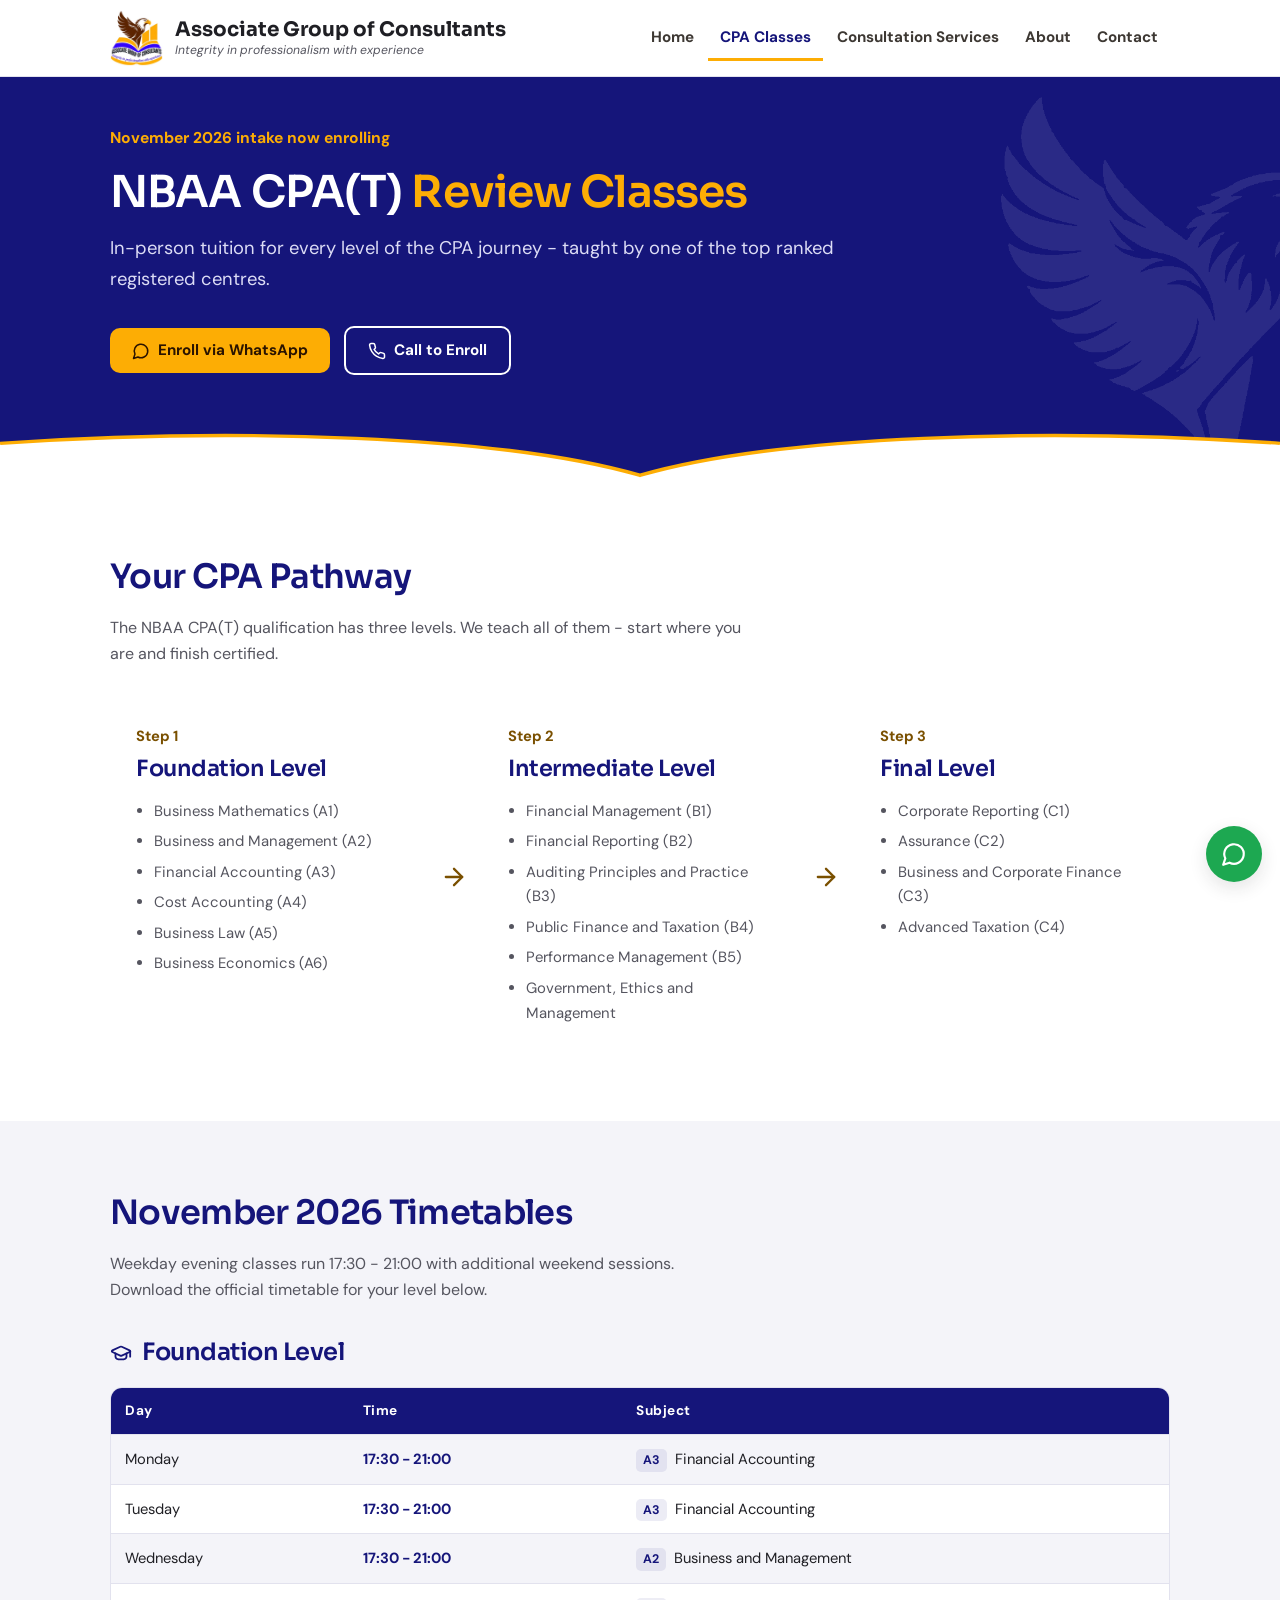
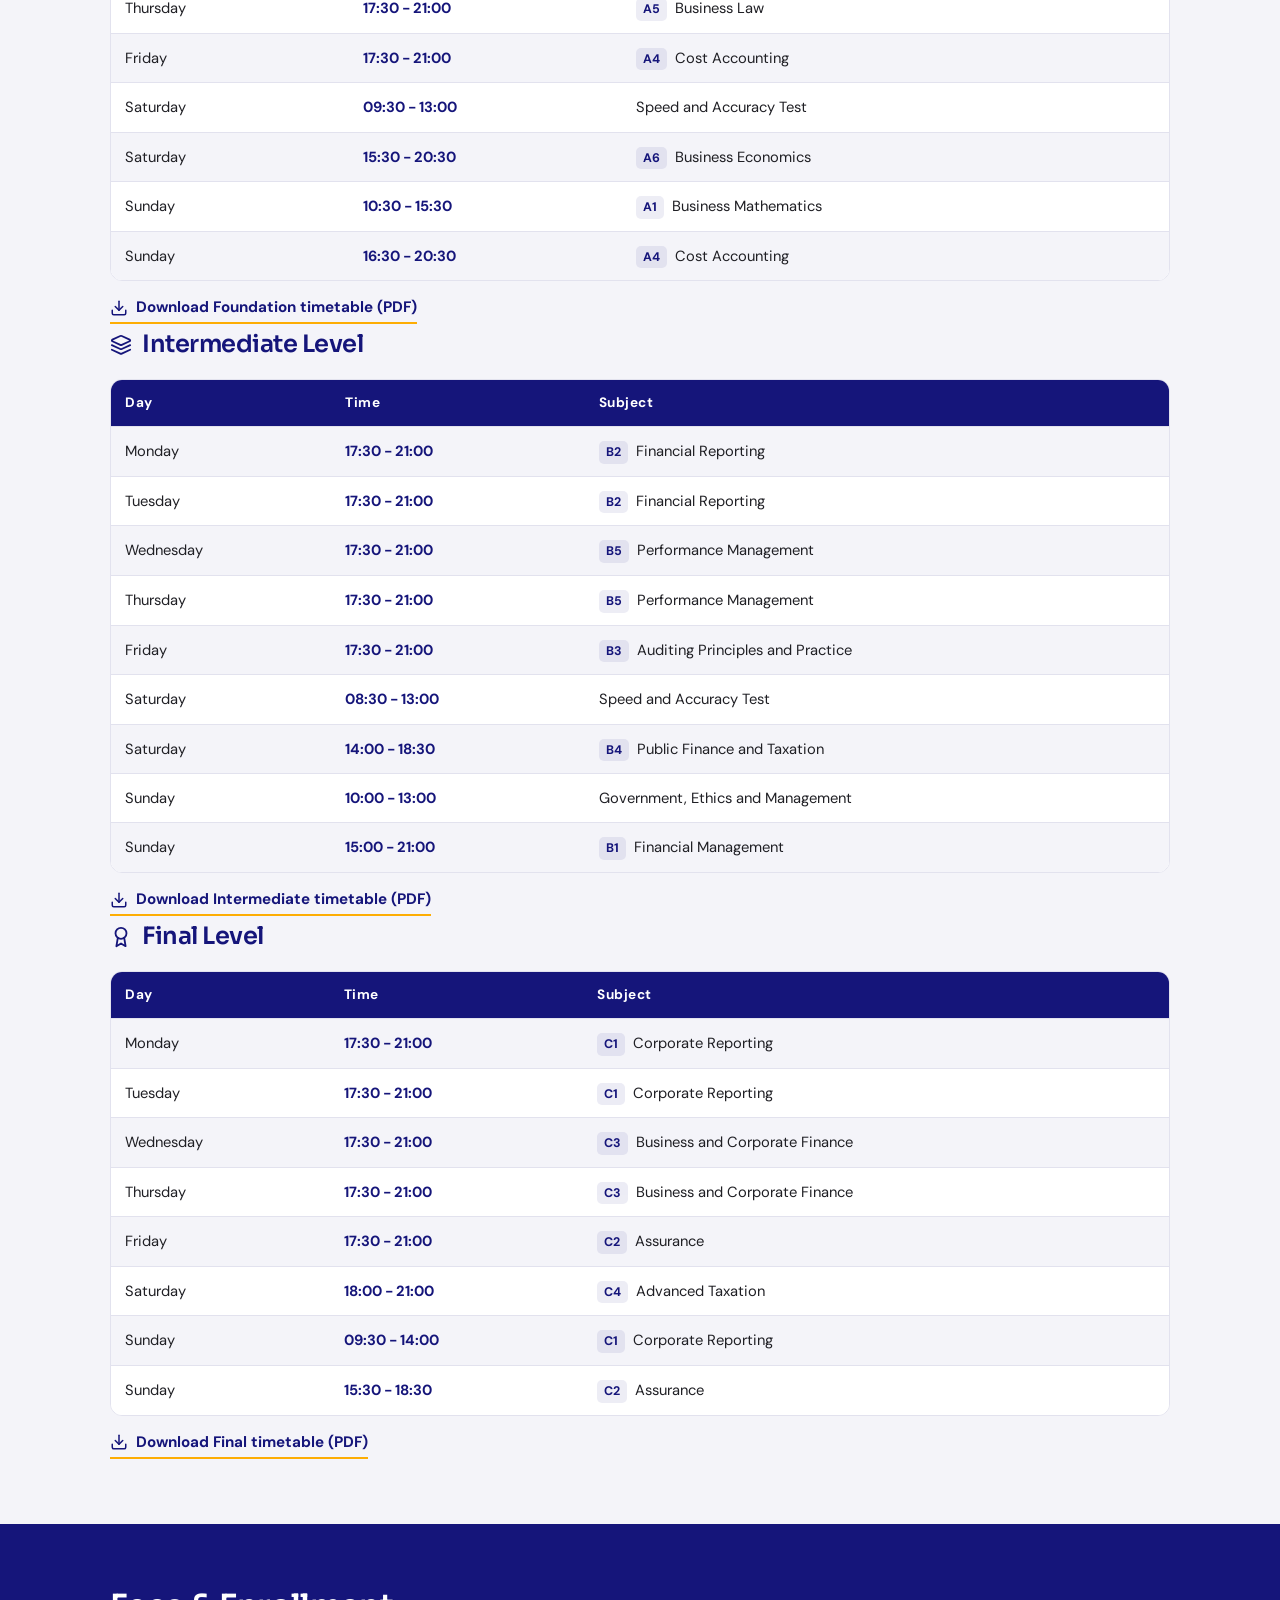
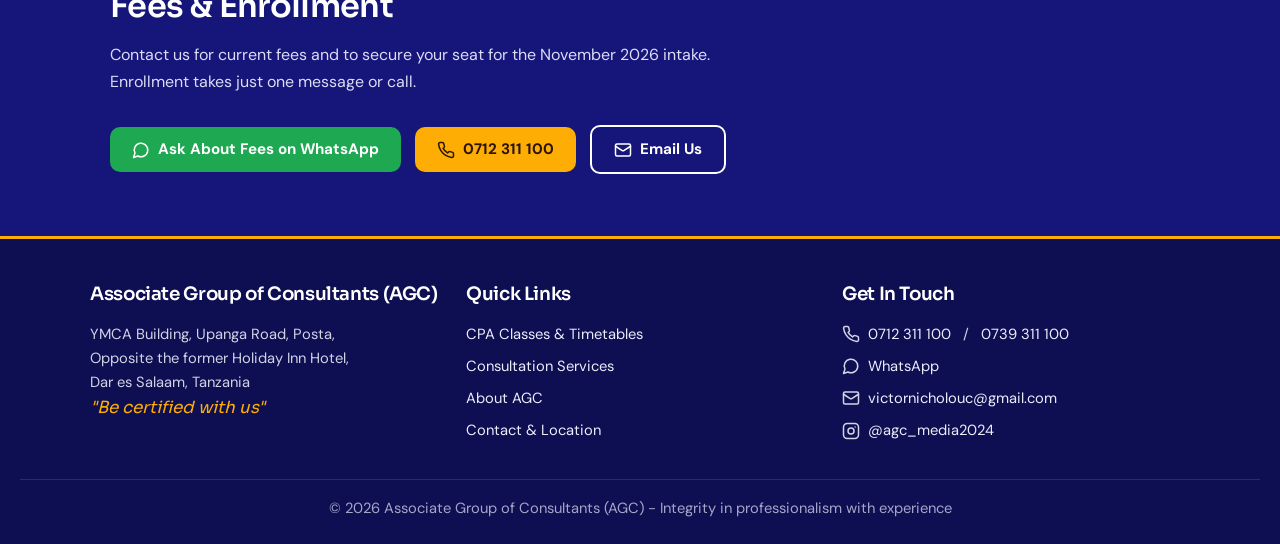
<file: classes.html>
<!DOCTYPE html>
<html lang="en">
<head>
<meta charset="UTF-8">
<script>if(/github\.io$/.test(location.hostname))location.replace('https://www.agcgroup.co.tz'+location.pathname.replace(/^\/agc-website/,'')+location.search+location.hash);</script>
<link rel="canonical" href="https://www.agcgroup.co.tz/classes.html">
<meta name="viewport" content="width=device-width, initial-scale=1.0">
<title>CPA Classes &amp; Timetables - AGC | NBAA CPA(T) Review, Dar es Salaam</title>
<meta name="description" content="NBAA CPA(T) review classes at AGC - Foundation, Intermediate and Final levels. Weekday evening and weekend classes at YMCA Building, Upanga, Dar es Salaam. November 2026 timetables.">
<meta name="theme-color" content="#15157a">
<link rel="preconnect" href="https://fonts.googleapis.com">
<link rel="preconnect" href="https://fonts.gstatic.com" crossorigin>
<link href="https://fonts.googleapis.com/css2?family=Sora:wght@500;600;700&family=DM+Sans:wght@400;500;700&display=swap" rel="stylesheet">
<link rel="icon" href="favicon.svg" type="image/svg+xml">
<link rel="apple-touch-icon" href="apple-touch-icon.png">
<meta property="og:type" content="website">
<meta property="og:site_name" content="Associate Group of Consultants (AGC)">
<meta property="og:title" content="CPA Classes & Timetables - AGC | NBAA CPA(T) Review, Dar es Salaam">
<meta property="og:description" content="NBAA CPA(T) review classes at AGC - Foundation, Intermediate and Final levels. November 2026 timetables.">
<meta property="og:url" content="https://www.agcgroup.co.tz/classes.html">
<meta property="og:image" content="https://www.agcgroup.co.tz/og-image.jpg">
<meta name="twitter:card" content="summary_large_image">
<meta name="twitter:title" content="CPA Classes & Timetables - AGC | NBAA CPA(T) Review, Dar es Salaam">
<meta name="twitter:description" content="NBAA CPA(T) review classes at AGC - Foundation, Intermediate and Final levels. November 2026 timetables.">
<meta name="twitter:image" content="https://www.agcgroup.co.tz/og-image.jpg">
<link rel="stylesheet" href="styles.css">
<script type="application/ld+json">{"@context":"https://schema.org","@graph":[{"@type":["EducationalOrganization","AccountingService"],"@id":"https://www.agcgroup.co.tz/#organization","name":"Associate Group of Consultants","alternateName":["AGC","Associate Group of Consultants (AGC)"],"url":"https://www.agcgroup.co.tz/","logo":"https://www.agcgroup.co.tz/logo.webp","image":"https://www.agcgroup.co.tz/og-image.jpg","slogan":"Integrity in professionalism with experience","description":"NBAA CPA(T) review classes for Foundation, Intermediate and Final levels, plus auditing, taxation, finance and accounting consultation services in Dar es Salaam, Tanzania.","telephone":"+255712311100","email":"victornicholouc@gmail.com","address":{"@type":"PostalAddress","streetAddress":"YMCA Building, Upanga Road, Posta (opposite the former Holiday Inn Hotel)","addressLocality":"Dar es Salaam","addressRegion":"Dar es Salaam","addressCountry":"TZ"},"areaServed":[{"@type":"City","name":"Dar es Salaam"},{"@type":"Country","name":"Tanzania"}],"contactPoint":[{"@type":"ContactPoint","telephone":"+255712311100","contactType":"customer service","availableLanguage":"English"},{"@type":"ContactPoint","telephone":"+255739311100","contactType":"customer service","availableLanguage":"English"}],"sameAs":["https://www.instagram.com/agc_media2024/"],"knowsAbout":["NBAA CPA(T) examinations","CPA review classes","Auditing","Taxation","Finance consultation","Accounting consultation"]},{"@type":"WebSite","@id":"https://www.agcgroup.co.tz/#website","url":"https://www.agcgroup.co.tz/","name":"Associate Group of Consultants (AGC)","publisher":{"@id":"https://www.agcgroup.co.tz/#organization"},"inLanguage":"en"},{"@type":"Course","name":"NBAA CPA(T) Foundation Level review classes","description":"In-person review classes for the NBAA CPA(T) Foundation Level examinations, covering Business Mathematics (A1), Business and Management (A2), Financial Accounting (A3), Cost Accounting (A4), Business Law (A5) and Business Economics (A6).","provider":{"@id":"https://www.agcgroup.co.tz/#organization"},"hasCourseInstance":{"@type":"CourseInstance","courseMode":"onsite","location":{"@type":"Place","name":"YMCA Building, Upanga","address":{"@type":"PostalAddress","streetAddress":"YMCA Building, Upanga Road, Posta (opposite the former Holiday Inn Hotel)","addressLocality":"Dar es Salaam","addressRegion":"Dar es Salaam","addressCountry":"TZ"}}}},{"@type":"Course","name":"NBAA CPA(T) Intermediate Level review classes","description":"In-person review classes for the NBAA CPA(T) Intermediate Level examinations, covering Financial Management (B1), Financial Reporting (B2), Auditing Principles and Practice (B3), Public Finance and Taxation (B4), Performance Management (B5) and Government, Ethics and Management.","provider":{"@id":"https://www.agcgroup.co.tz/#organization"},"hasCourseInstance":{"@type":"CourseInstance","courseMode":"onsite","location":{"@type":"Place","name":"YMCA Building, Upanga","address":{"@type":"PostalAddress","streetAddress":"YMCA Building, Upanga Road, Posta (opposite the former Holiday Inn Hotel)","addressLocality":"Dar es Salaam","addressRegion":"Dar es Salaam","addressCountry":"TZ"}}}},{"@type":"Course","name":"NBAA CPA(T) Final Level review classes","description":"In-person review classes for the NBAA CPA(T) Final Level examinations, covering Corporate Reporting (C1), Assurance (C2), Business and Corporate Finance (C3) and Advanced Taxation (C4).","provider":{"@id":"https://www.agcgroup.co.tz/#organization"},"hasCourseInstance":{"@type":"CourseInstance","courseMode":"onsite","location":{"@type":"Place","name":"YMCA Building, Upanga","address":{"@type":"PostalAddress","streetAddress":"YMCA Building, Upanga Road, Posta (opposite the former Holiday Inn Hotel)","addressLocality":"Dar es Salaam","addressRegion":"Dar es Salaam","addressCountry":"TZ"}}}}]}</script>
</head>
<body>
<a class="skip-link" href="#main">Skip to main content</a>

<svg xmlns="http://www.w3.org/2000/svg" style="display:none" aria-hidden="true">
<symbol id="i-cap" viewBox="0 0 24 24"><path d="M21.42 10.92a1 1 0 0 0-.02-1.84L12.83 5.18a2 2 0 0 0-1.66 0L2.6 9.08a1 1 0 0 0 0 1.83l8.57 3.91a2 2 0 0 0 1.66 0z"/><path d="M22 10v6"/><path d="M6 12.5V16a6 3 0 0 0 12 0v-3.5"/></symbol>
<symbol id="i-layers" viewBox="0 0 24 24"><path d="M12.83 2.18a2 2 0 0 0-1.66 0L2.6 6.08a1 1 0 0 0 0 1.83l8.58 3.91a2 2 0 0 0 1.66 0l8.58-3.9a1 1 0 0 0 0-1.83Z"/><path d="m22 12.18-9.17 4.16a2 2 0 0 1-1.66 0L2 12.18"/><path d="m22 17.18-9.17 4.16a2 2 0 0 1-1.66 0L2 17.18"/></symbol>
<symbol id="i-award" viewBox="0 0 24 24"><circle cx="12" cy="8" r="6"/><path d="M15.477 12.89 17 22l-5-3-5 3 1.523-9.11"/></symbol>
<symbol id="i-download" viewBox="0 0 24 24"><path d="M21 15v4a2 2 0 0 1-2 2H5a2 2 0 0 1-2-2v-4"/><polyline points="7 10 12 15 17 10"/><line x1="12" x2="12" y1="15" y2="3"/></symbol>
<symbol id="i-phone" viewBox="0 0 24 24"><path d="M22 16.92v3a2 2 0 0 1-2.18 2 19.79 19.79 0 0 1-8.63-3.07 19.5 19.5 0 0 1-6-6 19.79 19.79 0 0 1-3.07-8.67A2 2 0 0 1 4.11 2h3a2 2 0 0 1 2 1.72 12.84 12.84 0 0 0 .7 2.81 2 2 0 0 1-.45 2.11L8.09 9.91a16 16 0 0 0 6 6l1.27-1.27a2 2 0 0 1 2.11-.45 12.84 12.84 0 0 0 2.81.7A2 2 0 0 1 22 16.92z"/></symbol>
<symbol id="i-mail" viewBox="0 0 24 24"><rect width="20" height="16" x="2" y="4" rx="2"/><path d="m22 7-8.97 5.7a1.94 1.94 0 0 1-2.06 0L2 7"/></symbol>
<symbol id="i-chat" viewBox="0 0 24 24"><path d="M7.9 20A9 9 0 1 0 4 16.1L2 22Z"/></symbol>
<symbol id="i-ig" viewBox="0 0 24 24"><rect width="20" height="20" x="2" y="2" rx="5"/><circle cx="12" cy="12" r="4"/><line x1="17.5" x2="17.51" y1="6.5" y2="6.5"/></symbol>
<symbol id="i-arrow" viewBox="0 0 24 24"><path d="M5 12h14"/><path d="m12 5 7 7-7 7"/></symbol>
</svg>

<header class="site-header">
  <div class="header-inner">
    <a class="brand" href="home.html">
      <img class="brand-logo" src="logo.webp" alt="" width="53" height="56">
      <span class="brand-name">Associate Group of Consultants
        <small>Integrity in professionalism with experience</small>
      </span>
    </a>
    <button class="nav-toggle" aria-expanded="false" aria-controls="site-nav" aria-label="Open menu">
      <span class="nav-toggle-bar"></span>
      <span class="nav-toggle-bar"></span>
      <span class="nav-toggle-bar"></span>
    </button>
    <nav class="site-nav" id="site-nav" aria-label="Main navigation">
      <a href="home.html">Home</a>
      <a href="classes.html" class="active" aria-current="page">CPA Classes</a>
      <a href="services.html">Consultation Services</a>
      <a href="about.html">About</a>
      <a href="contact.html">Contact</a>
    </nav>
  </div>
</header>

<main id="main">

<section class="hero">
  <span class="eyebrow">November 2026 intake now enrolling</span>
  <h1>NBAA CPA(T) <span>Review Classes</span></h1>
  <p class="lead">In-person tuition for every level of the CPA journey - taught by one of the top ranked registered centres.</p>
  <a class="btn btn-gold" href="https://wa.me/255712311100?text=Hello%20AGC%2C%20I%20want%20to%20enroll%20for%20CPA%20classes" target="_blank" rel="noopener"><svg class="icon icon-sm" aria-hidden="true"><use href="#i-chat"/></svg> Enroll via WhatsApp</a>
  <a class="btn btn-outline" href="tel:+255712311100"><svg class="icon icon-sm" aria-hidden="true"><use href="#i-phone"/></svg> Call to Enroll</a>
</section>

<section class="section">
  <div class="container">
    <hr class="title-rule" aria-hidden="true">
    <h2 class="section-title">Your CPA Pathway</h2>
    <p class="section-sub">The NBAA CPA(T) qualification has three levels. We teach all of them - start where you are and finish certified.</p>
    <div class="pathway">
      <div class="level">
        <span class="tag">Step 1</span>
        <h3>Foundation Level</h3>
        <ul>
          <li>Business Mathematics (A1)</li>
          <li>Business and Management (A2)</li>
          <li>Financial Accounting (A3)</li>
          <li>Cost Accounting (A4)</li>
          <li>Business Law (A5)</li>
          <li>Business Economics (A6)</li>
        </ul>
      </div>
      <div class="arrow" aria-hidden="true"><svg class="icon"><use href="#i-arrow"/></svg></div>
      <div class="level">
        <span class="tag">Step 2</span>
        <h3>Intermediate Level</h3>
        <ul>
          <li>Financial Management (B1)</li>
          <li>Financial Reporting (B2)</li>
          <li>Auditing Principles and Practice (B3)</li>
          <li>Public Finance and Taxation (B4)</li>
          <li>Performance Management (B5)</li>
          <li>Government, Ethics and Management</li>
        </ul>
      </div>
      <div class="arrow" aria-hidden="true"><svg class="icon"><use href="#i-arrow"/></svg></div>
      <div class="level">
        <span class="tag">Step 3</span>
        <h3>Final Level</h3>
        <ul>
          <li>Corporate Reporting (C1)</li>
          <li>Assurance (C2)</li>
          <li>Business and Corporate Finance (C3)</li>
          <li>Advanced Taxation (C4)</li>
        </ul>
      </div>
    </div>
  </div>
</section>

<section class="section section-alt">
  <div class="container">
    <hr class="title-rule" aria-hidden="true">
    <h2 class="section-title">November 2026 Timetables</h2>
    <p class="section-sub">Weekday evening classes run 17:30 - 21:00 with additional weekend sessions. Download the official timetable for your level below.</p>

    <div class="tt-block">
    <h3><svg class="icon" aria-hidden="true"><use href="#i-cap"/></svg> Foundation Level</h3>
    <div class="tt-wrap">
      <table class="tt">
        <tr><th scope="col">Day</th><th scope="col">Time</th><th scope="col">Subject</th></tr>
        <tr><td>Monday</td><td class="time">17:30 - 21:00</td><td><span class="code">A3</span> Financial Accounting</td></tr>
        <tr><td>Tuesday</td><td class="time">17:30 - 21:00</td><td><span class="code">A3</span> Financial Accounting</td></tr>
        <tr><td>Wednesday</td><td class="time">17:30 - 21:00</td><td><span class="code">A2</span> Business and Management</td></tr>
        <tr><td>Thursday</td><td class="time">17:30 - 21:00</td><td><span class="code">A5</span> Business Law</td></tr>
        <tr><td>Friday</td><td class="time">17:30 - 21:00</td><td><span class="code">A4</span> Cost Accounting</td></tr>
        <tr><td>Saturday</td><td class="time">09:30 - 13:00</td><td>Speed and Accuracy Test</td></tr>
        <tr><td>Saturday</td><td class="time">15:30 - 20:30</td><td><span class="code">A6</span> Business Economics</td></tr>
        <tr><td>Sunday</td><td class="time">10:30 - 15:30</td><td><span class="code">A1</span> Business Mathematics</td></tr>
        <tr><td>Sunday</td><td class="time">16:30 - 20:30</td><td><span class="code">A4</span> Cost Accounting</td></tr>
      </table>
    </div>
    <p class="download-row"><a href="https://francisnyenza.github.io/agc-website/timetables/FOUNDATION TIMETABLE NOV 2026.pdf" target="_blank"><svg class="icon icon-sm" aria-hidden="true"><use href="#i-download"/></svg> Download Foundation timetable (PDF)</a></p>
    </div>

    <div class="tt-block">
    <h3><svg class="icon" aria-hidden="true"><use href="#i-layers"/></svg> Intermediate Level</h3>
    <div class="tt-wrap">
      <table class="tt">
        <tr><th scope="col">Day</th><th scope="col">Time</th><th scope="col">Subject</th></tr>
        <tr><td>Monday</td><td class="time">17:30 - 21:00</td><td><span class="code">B2</span> Financial Reporting</td></tr>
        <tr><td>Tuesday</td><td class="time">17:30 - 21:00</td><td><span class="code">B2</span> Financial Reporting</td></tr>
        <tr><td>Wednesday</td><td class="time">17:30 - 21:00</td><td><span class="code">B5</span> Performance Management</td></tr>
        <tr><td>Thursday</td><td class="time">17:30 - 21:00</td><td><span class="code">B5</span> Performance Management</td></tr>
        <tr><td>Friday</td><td class="time">17:30 - 21:00</td><td><span class="code">B3</span> Auditing Principles and Practice</td></tr>
        <tr><td>Saturday</td><td class="time">08:30 - 13:00</td><td>Speed and Accuracy Test</td></tr>
        <tr><td>Saturday</td><td class="time">14:00 - 18:30</td><td><span class="code">B4</span> Public Finance and Taxation</td></tr>
        <tr><td>Sunday</td><td class="time">10:00 - 13:00</td><td>Government, Ethics and Management</td></tr>
        <tr><td>Sunday</td><td class="time">15:00 - 21:00</td><td><span class="code">B1</span> Financial Management</td></tr>
      </table>
    </div>
    <p class="download-row"><a href="https://francisnyenza.github.io/agc-website/timetables/INTERMEDIATE TIMETABLE NOV 2026.pdf" target="_blank"><svg class="icon icon-sm" aria-hidden="true"><use href="#i-download"/></svg> Download Intermediate timetable (PDF)</a></p>
    </div>

    <div class="tt-block">
    <h3><svg class="icon" aria-hidden="true"><use href="#i-award"/></svg> Final Level</h3>
    <div class="tt-wrap">
      <table class="tt">
        <tr><th scope="col">Day</th><th scope="col">Time</th><th scope="col">Subject</th></tr>
        <tr><td>Monday</td><td class="time">17:30 - 21:00</td><td><span class="code">C1</span> Corporate Reporting</td></tr>
        <tr><td>Tuesday</td><td class="time">17:30 - 21:00</td><td><span class="code">C1</span> Corporate Reporting</td></tr>
        <tr><td>Wednesday</td><td class="time">17:30 - 21:00</td><td><span class="code">C3</span> Business and Corporate Finance</td></tr>
        <tr><td>Thursday</td><td class="time">17:30 - 21:00</td><td><span class="code">C3</span> Business and Corporate Finance</td></tr>
        <tr><td>Friday</td><td class="time">17:30 - 21:00</td><td><span class="code">C2</span> Assurance</td></tr>
        <tr><td>Saturday</td><td class="time">18:00 - 21:00</td><td><span class="code">C4</span> Advanced Taxation</td></tr>
        <tr><td>Sunday</td><td class="time">09:30 - 14:00</td><td><span class="code">C1</span> Corporate Reporting</td></tr>
        <tr><td>Sunday</td><td class="time">15:30 - 18:30</td><td><span class="code">C2</span> Assurance</td></tr>
      </table>
    </div>
    <p class="download-row"><a href="https://francisnyenza.github.io/agc-website/timetables/FINAL TIMETABLE NOV 2026.pdf" target="_blank"><svg class="icon icon-sm" aria-hidden="true"><use href="#i-download"/></svg> Download Final timetable (PDF)</a></p>
    </div>
  </div>
</section>

<section class="cta-band">
  <h2>Fees &amp; Enrollment</h2>
  <p>Contact us for current fees and to secure your seat for the November 2026 intake. Enrollment takes just one message or call.</p>
  <a class="btn btn-whatsapp" href="https://wa.me/255712311100?text=Hello%20AGC%2C%20I%20would%20like%20to%20know%20the%20fees%20for%20CPA%20classes" target="_blank" rel="noopener"><svg class="icon icon-sm" aria-hidden="true"><use href="#i-chat"/></svg> Ask About Fees on WhatsApp</a>
  <a class="btn btn-gold" href="tel:+255712311100"><svg class="icon icon-sm" aria-hidden="true"><use href="#i-phone"/></svg> 0712 311 100</a>
  <a class="btn btn-outline" href="mailto:victornicholouc@gmail.com"><svg class="icon icon-sm" aria-hidden="true"><use href="#i-mail"/></svg> Email Us</a>
</section>

</main>

<footer class="site-footer">
  <div class="footer-inner">
    <div>
      <h4>Associate Group of Consultants (AGC)</h4>
      <p>YMCA Building, Upanga Road, Posta,<br>Opposite the former Holiday Inn Hotel,<br>Dar es Salaam, Tanzania</p>
      <p class="motto">"Be certified with us"</p>
    </div>
    <div>
      <h4>Quick Links</h4>
      <ul>
        <li><a href="classes.html">CPA Classes &amp; Timetables</a></li>
        <li><a href="services.html">Consultation Services</a></li>
        <li><a href="about.html">About AGC</a></li>
        <li><a href="contact.html">Contact &amp; Location</a></li>
      </ul>
    </div>
    <div>
      <h4>Get In Touch</h4>
      <ul>
        <li><svg class="icon icon-sm" aria-hidden="true"><use href="#i-phone"/></svg> <a href="tel:+255712311100">0712 311 100</a>&nbsp;/&nbsp;<a href="tel:+255739311100">0739 311 100</a></li>
        <li><svg class="icon icon-sm" aria-hidden="true"><use href="#i-chat"/></svg> <a href="https://wa.me/255712311100" target="_blank" rel="noopener">WhatsApp</a></li>
        <li><svg class="icon icon-sm" aria-hidden="true"><use href="#i-mail"/></svg> <a href="mailto:victornicholouc@gmail.com">victornicholouc@gmail.com</a></li>
        <li><svg class="icon icon-sm" aria-hidden="true"><use href="#i-ig"/></svg> <a href="https://www.instagram.com/agc_media2024" target="_blank" rel="noopener">@agc_media2024</a></li>
      </ul>
    </div>
  </div>
  <div class="footer-bottom">© 2026 Associate Group of Consultants (AGC) - Integrity in professionalism with experience</div>
</footer>

<a class="wa-float" href="https://wa.me/255712311100" target="_blank" rel="noopener" aria-label="Chat with AGC on WhatsApp">
  <svg class="icon" aria-hidden="true"><use href="#i-chat"/></svg>
</a>

<script src="site.js" defer></script>
</body>
</html>
</file>
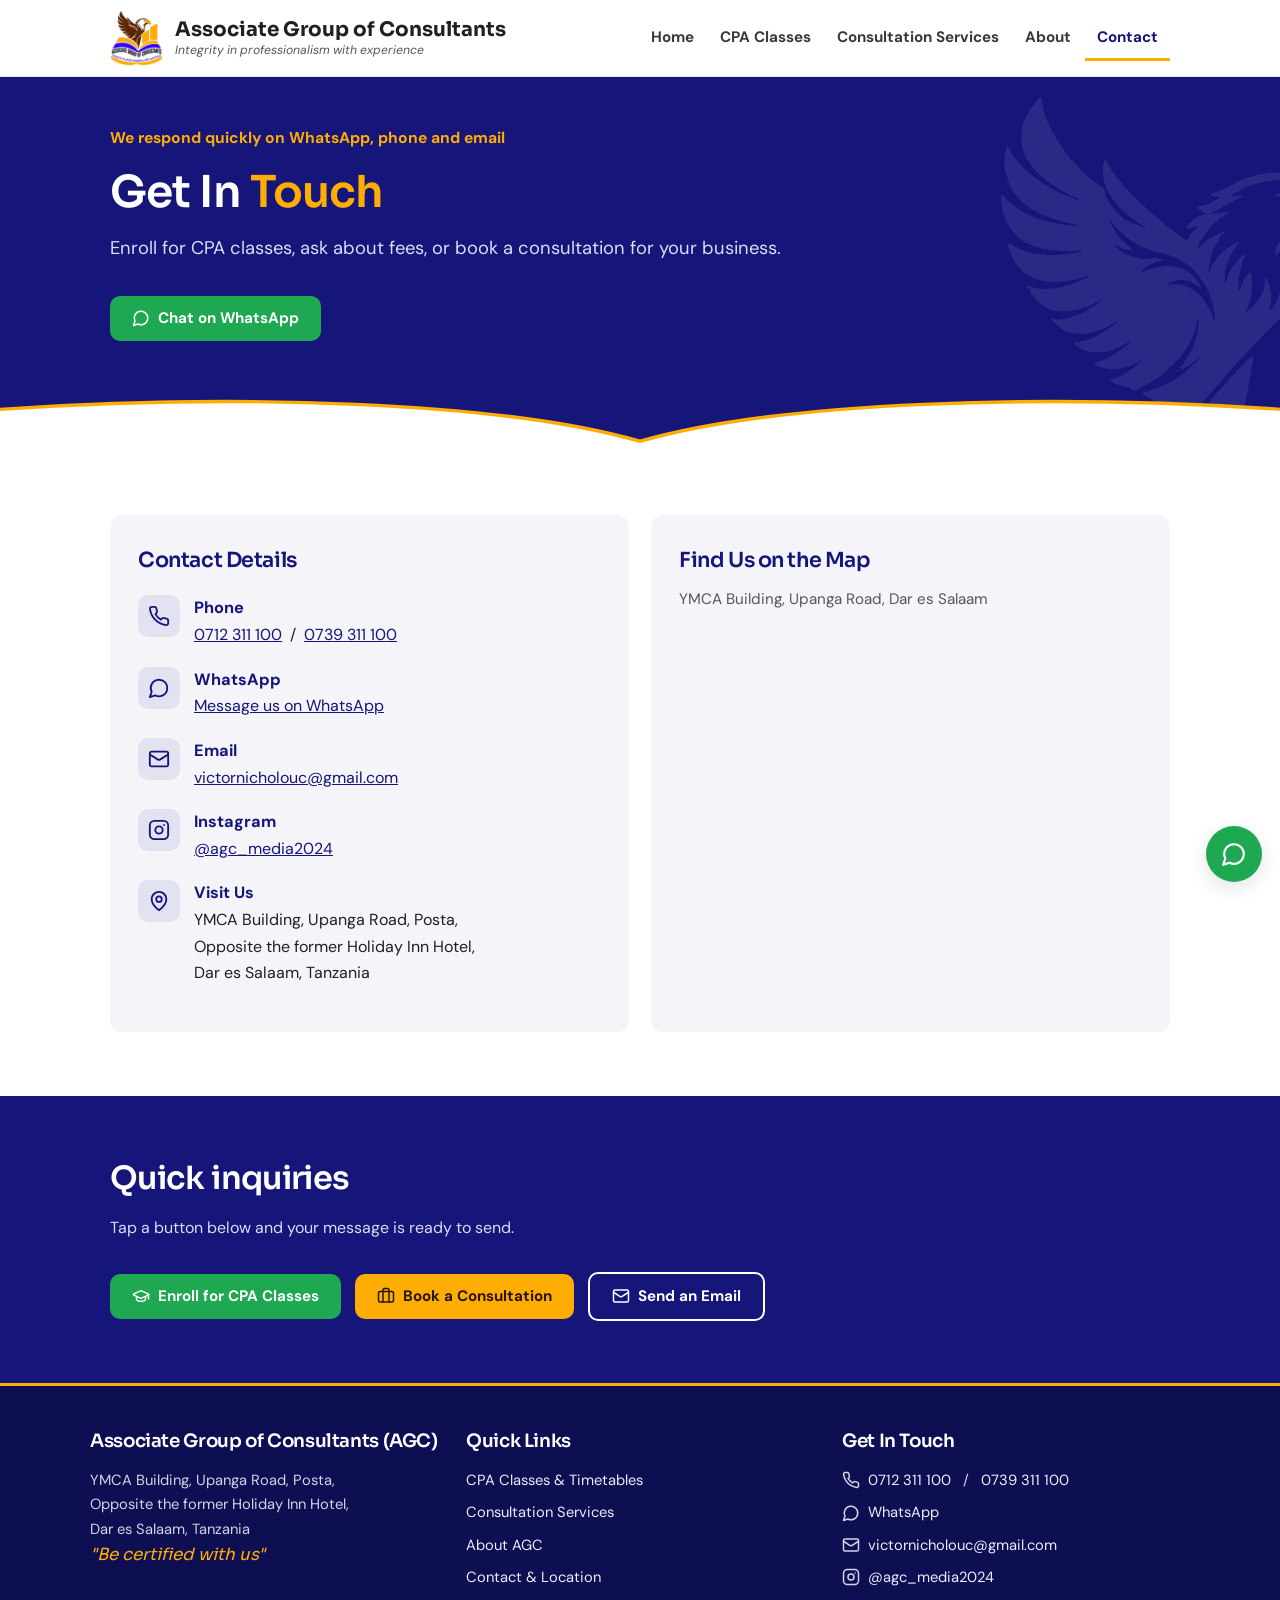
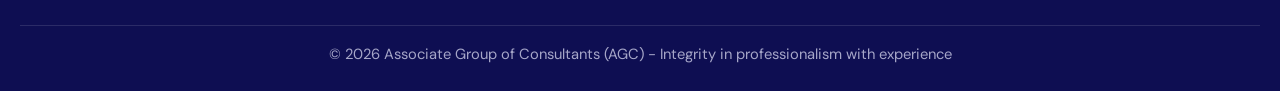
<file: contact.html>
<!DOCTYPE html>
<html lang="en">
<head>
<meta charset="UTF-8">
<script>if(/github\.io$/.test(location.hostname))location.replace('https://www.agcgroup.co.tz'+location.pathname.replace(/^\/agc-website/,'')+location.search+location.hash);</script>
<link rel="canonical" href="https://www.agcgroup.co.tz/contact.html">
<meta name="viewport" content="width=device-width, initial-scale=1.0">
<title>Contact AGC - Enroll or Book a Consultation | Dar es Salaam</title>
<meta name="description" content="Contact Associate Group of Consultants (AGC) - WhatsApp, phone, email or visit us at YMCA Building, Upanga Road, Posta, Dar es Salaam.">
<meta name="theme-color" content="#15157a">
<link rel="preconnect" href="https://fonts.googleapis.com">
<link rel="preconnect" href="https://fonts.gstatic.com" crossorigin>
<link href="https://fonts.googleapis.com/css2?family=Sora:wght@500;600;700&family=DM+Sans:wght@400;500;700&display=swap" rel="stylesheet">
<link rel="icon" href="favicon.svg" type="image/svg+xml">
<link rel="apple-touch-icon" href="apple-touch-icon.png">
<meta property="og:type" content="website">
<meta property="og:site_name" content="Associate Group of Consultants (AGC)">
<meta property="og:title" content="Contact AGC - Enroll or Book a Consultation | Dar es Salaam">
<meta property="og:description" content="Contact AGC by WhatsApp, phone or email, or visit us at YMCA Building, Upanga Road, Posta, Dar es Salaam.">
<meta property="og:url" content="https://www.agcgroup.co.tz/contact.html">
<meta property="og:image" content="https://www.agcgroup.co.tz/og-image.jpg">
<meta name="twitter:card" content="summary_large_image">
<meta name="twitter:title" content="Contact AGC - Enroll or Book a Consultation | Dar es Salaam">
<meta name="twitter:description" content="Contact AGC by WhatsApp, phone or email, or visit us at YMCA Building, Upanga Road, Posta, Dar es Salaam.">
<meta name="twitter:image" content="https://www.agcgroup.co.tz/og-image.jpg">
<link rel="stylesheet" href="styles.css">
<script type="application/ld+json">{"@context":"https://schema.org","@graph":[{"@type":["EducationalOrganization","AccountingService"],"@id":"https://www.agcgroup.co.tz/#organization","name":"Associate Group of Consultants","alternateName":["AGC","Associate Group of Consultants (AGC)"],"url":"https://www.agcgroup.co.tz/","logo":"https://www.agcgroup.co.tz/logo.webp","image":"https://www.agcgroup.co.tz/og-image.jpg","slogan":"Integrity in professionalism with experience","description":"NBAA CPA(T) review classes for Foundation, Intermediate and Final levels, plus auditing, taxation, finance and accounting consultation services in Dar es Salaam, Tanzania.","telephone":"+255712311100","email":"victornicholouc@gmail.com","address":{"@type":"PostalAddress","streetAddress":"YMCA Building, Upanga Road, Posta (opposite the former Holiday Inn Hotel)","addressLocality":"Dar es Salaam","addressRegion":"Dar es Salaam","addressCountry":"TZ"},"areaServed":[{"@type":"City","name":"Dar es Salaam"},{"@type":"Country","name":"Tanzania"}],"contactPoint":[{"@type":"ContactPoint","telephone":"+255712311100","contactType":"customer service","availableLanguage":"English"},{"@type":"ContactPoint","telephone":"+255739311100","contactType":"customer service","availableLanguage":"English"}],"sameAs":["https://www.instagram.com/agc_media2024/"],"knowsAbout":["NBAA CPA(T) examinations","CPA review classes","Auditing","Taxation","Finance consultation","Accounting consultation"]},{"@type":"WebSite","@id":"https://www.agcgroup.co.tz/#website","url":"https://www.agcgroup.co.tz/","name":"Associate Group of Consultants (AGC)","publisher":{"@id":"https://www.agcgroup.co.tz/#organization"},"inLanguage":"en"}]}</script>
</head>
<body>
<a class="skip-link" href="#main">Skip to main content</a>

<svg xmlns="http://www.w3.org/2000/svg" style="display:none" aria-hidden="true">
<symbol id="i-phone" viewBox="0 0 24 24"><path d="M22 16.92v3a2 2 0 0 1-2.18 2 19.79 19.79 0 0 1-8.63-3.07 19.5 19.5 0 0 1-6-6 19.79 19.79 0 0 1-3.07-8.67A2 2 0 0 1 4.11 2h3a2 2 0 0 1 2 1.72 12.84 12.84 0 0 0 .7 2.81 2 2 0 0 1-.45 2.11L8.09 9.91a16 16 0 0 0 6 6l1.27-1.27a2 2 0 0 1 2.11-.45 12.84 12.84 0 0 0 2.81.7A2 2 0 0 1 22 16.92z"/></symbol>
<symbol id="i-mail" viewBox="0 0 24 24"><rect width="20" height="16" x="2" y="4" rx="2"/><path d="m22 7-8.97 5.7a1.94 1.94 0 0 1-2.06 0L2 7"/></symbol>
<symbol id="i-chat" viewBox="0 0 24 24"><path d="M7.9 20A9 9 0 1 0 4 16.1L2 22Z"/></symbol>
<symbol id="i-ig" viewBox="0 0 24 24"><rect width="20" height="20" x="2" y="2" rx="5"/><circle cx="12" cy="12" r="4"/><line x1="17.5" x2="17.51" y1="6.5" y2="6.5"/></symbol>
<symbol id="i-pin" viewBox="0 0 24 24"><path d="M20 10c0 6-8 12-8 12s-8-6-8-12a8 8 0 0 1 16 0Z"/><circle cx="12" cy="10" r="3"/></symbol>
<symbol id="i-cap" viewBox="0 0 24 24"><path d="M21.42 10.92a1 1 0 0 0-.02-1.84L12.83 5.18a2 2 0 0 0-1.66 0L2.6 9.08a1 1 0 0 0 0 1.83l8.57 3.91a2 2 0 0 0 1.66 0z"/><path d="M22 10v6"/><path d="M6 12.5V16a6 3 0 0 0 12 0v-3.5"/></symbol>
<symbol id="i-briefcase" viewBox="0 0 24 24"><path d="M16 20V4a2 2 0 0 0-2-2h-4a2 2 0 0 0-2 2v16"/><rect width="20" height="14" x="2" y="6" rx="2"/></symbol>
</svg>

<header class="site-header">
  <div class="header-inner">
    <a class="brand" href="home.html">
      <img class="brand-logo" src="logo.webp" alt="" width="53" height="56">
      <span class="brand-name">Associate Group of Consultants
        <small>Integrity in professionalism with experience</small>
      </span>
    </a>
    <button class="nav-toggle" aria-expanded="false" aria-controls="site-nav" aria-label="Open menu">
      <span class="nav-toggle-bar"></span>
      <span class="nav-toggle-bar"></span>
      <span class="nav-toggle-bar"></span>
    </button>
    <nav class="site-nav" id="site-nav" aria-label="Main navigation">
      <a href="home.html">Home</a>
      <a href="classes.html">CPA Classes</a>
      <a href="services.html">Consultation Services</a>
      <a href="about.html">About</a>
      <a href="contact.html" class="active" aria-current="page">Contact</a>
    </nav>
  </div>
</header>

<main id="main">

<section class="hero">
  <span class="eyebrow">We respond quickly on WhatsApp, phone and email</span>
  <h1>Get In <span>Touch</span></h1>
  <p class="lead">Enroll for CPA classes, ask about fees, or book a consultation for your business.</p>
  <a class="btn btn-whatsapp" href="https://wa.me/255712311100" target="_blank" rel="noopener"><svg class="icon icon-sm" aria-hidden="true"><use href="#i-chat"/></svg> Chat on WhatsApp</a>
</section>

<section class="section">
  <div class="container">
    <div class="grid grid-2">
      <div class="card">
        <h3>Contact Details</h3>
        <ul class="contact-list" style="margin-top:18px;">
          <li>
            <span class="c-icon"><svg class="icon" aria-hidden="true"><use href="#i-phone"/></svg></span>
            <div>
              <strong>Phone</strong>
              <a href="tel:+255712311100">0712 311 100</a> &nbsp;/&nbsp; <a href="tel:+255739311100">0739 311 100</a>
            </div>
          </li>
          <li>
            <span class="c-icon"><svg class="icon" aria-hidden="true"><use href="#i-chat"/></svg></span>
            <div>
              <strong>WhatsApp</strong>
              <a href="https://wa.me/255712311100" target="_blank" rel="noopener">Message us on WhatsApp</a>
            </div>
          </li>
          <li>
            <span class="c-icon"><svg class="icon" aria-hidden="true"><use href="#i-mail"/></svg></span>
            <div>
              <strong>Email</strong>
              <a href="mailto:victornicholouc@gmail.com">victornicholouc@gmail.com</a>
            </div>
          </li>
          <li>
            <span class="c-icon"><svg class="icon" aria-hidden="true"><use href="#i-ig"/></svg></span>
            <div>
              <strong>Instagram</strong>
              <a href="https://www.instagram.com/agc_media2024" target="_blank" rel="noopener">@agc_media2024</a>
            </div>
          </li>
          <li>
            <span class="c-icon"><svg class="icon" aria-hidden="true"><use href="#i-pin"/></svg></span>
            <div>
              <strong>Visit Us</strong>
              YMCA Building, Upanga Road, Posta,<br>
              Opposite the former Holiday Inn Hotel,<br>
              Dar es Salaam, Tanzania
            </div>
          </li>
        </ul>
      </div>
      <div class="card">
        <h3>Find Us on the Map</h3>
        <p style="margin-bottom:12px;">YMCA Building, Upanga Road, Dar es Salaam</p>
        <iframe class="map-frame"
          src="https://www.google.com/maps?q=YMCA+Building,+Upanga+Road,+Dar+es+Salaam,+Tanzania&output=embed"
          loading="lazy" referrerpolicy="no-referrer-when-downgrade"
          title="AGC location map"></iframe>
      </div>
    </div>
  </div>
</section>

<section class="cta-band">
  <h2>Quick inquiries</h2>
  <p>Tap a button below and your message is ready to send.</p>
  <a class="btn btn-whatsapp" href="https://wa.me/255712311100?text=Hello%20AGC%2C%20I%20want%20to%20enroll%20for%20CPA%20classes" target="_blank" rel="noopener"><svg class="icon icon-sm" aria-hidden="true"><use href="#i-cap"/></svg> Enroll for CPA Classes</a>
  <a class="btn btn-gold" href="https://wa.me/255712311100?text=Hello%20AGC%2C%20I%20would%20like%20to%20book%20a%20consultation" target="_blank" rel="noopener"><svg class="icon icon-sm" aria-hidden="true"><use href="#i-briefcase"/></svg> Book a Consultation</a>
  <a class="btn btn-outline" href="mailto:victornicholouc@gmail.com?subject=Inquiry%20from%20AGC%20website"><svg class="icon icon-sm" aria-hidden="true"><use href="#i-mail"/></svg> Send an Email</a>
</section>

</main>

<footer class="site-footer">
  <div class="footer-inner">
    <div>
      <h4>Associate Group of Consultants (AGC)</h4>
      <p>YMCA Building, Upanga Road, Posta,<br>Opposite the former Holiday Inn Hotel,<br>Dar es Salaam, Tanzania</p>
      <p class="motto">"Be certified with us"</p>
    </div>
    <div>
      <h4>Quick Links</h4>
      <ul>
        <li><a href="classes.html">CPA Classes &amp; Timetables</a></li>
        <li><a href="services.html">Consultation Services</a></li>
        <li><a href="about.html">About AGC</a></li>
        <li><a href="contact.html">Contact &amp; Location</a></li>
      </ul>
    </div>
    <div>
      <h4>Get In Touch</h4>
      <ul>
        <li><svg class="icon icon-sm" aria-hidden="true"><use href="#i-phone"/></svg> <a href="tel:+255712311100">0712 311 100</a>&nbsp;/&nbsp;<a href="tel:+255739311100">0739 311 100</a></li>
        <li><svg class="icon icon-sm" aria-hidden="true"><use href="#i-chat"/></svg> <a href="https://wa.me/255712311100" target="_blank" rel="noopener">WhatsApp</a></li>
        <li><svg class="icon icon-sm" aria-hidden="true"><use href="#i-mail"/></svg> <a href="mailto:victornicholouc@gmail.com">victornicholouc@gmail.com</a></li>
        <li><svg class="icon icon-sm" aria-hidden="true"><use href="#i-ig"/></svg> <a href="https://www.instagram.com/agc_media2024" target="_blank" rel="noopener">@agc_media2024</a></li>
      </ul>
    </div>
  </div>
  <div class="footer-bottom">© 2026 Associate Group of Consultants (AGC) - Integrity in professionalism with experience</div>
</footer>

<a class="wa-float" href="https://wa.me/255712311100" target="_blank" rel="noopener" aria-label="Chat with AGC on WhatsApp">
  <svg class="icon" aria-hidden="true"><use href="#i-chat"/></svg>
</a>

<script src="site.js" defer></script>
</body>
</html>
</file>
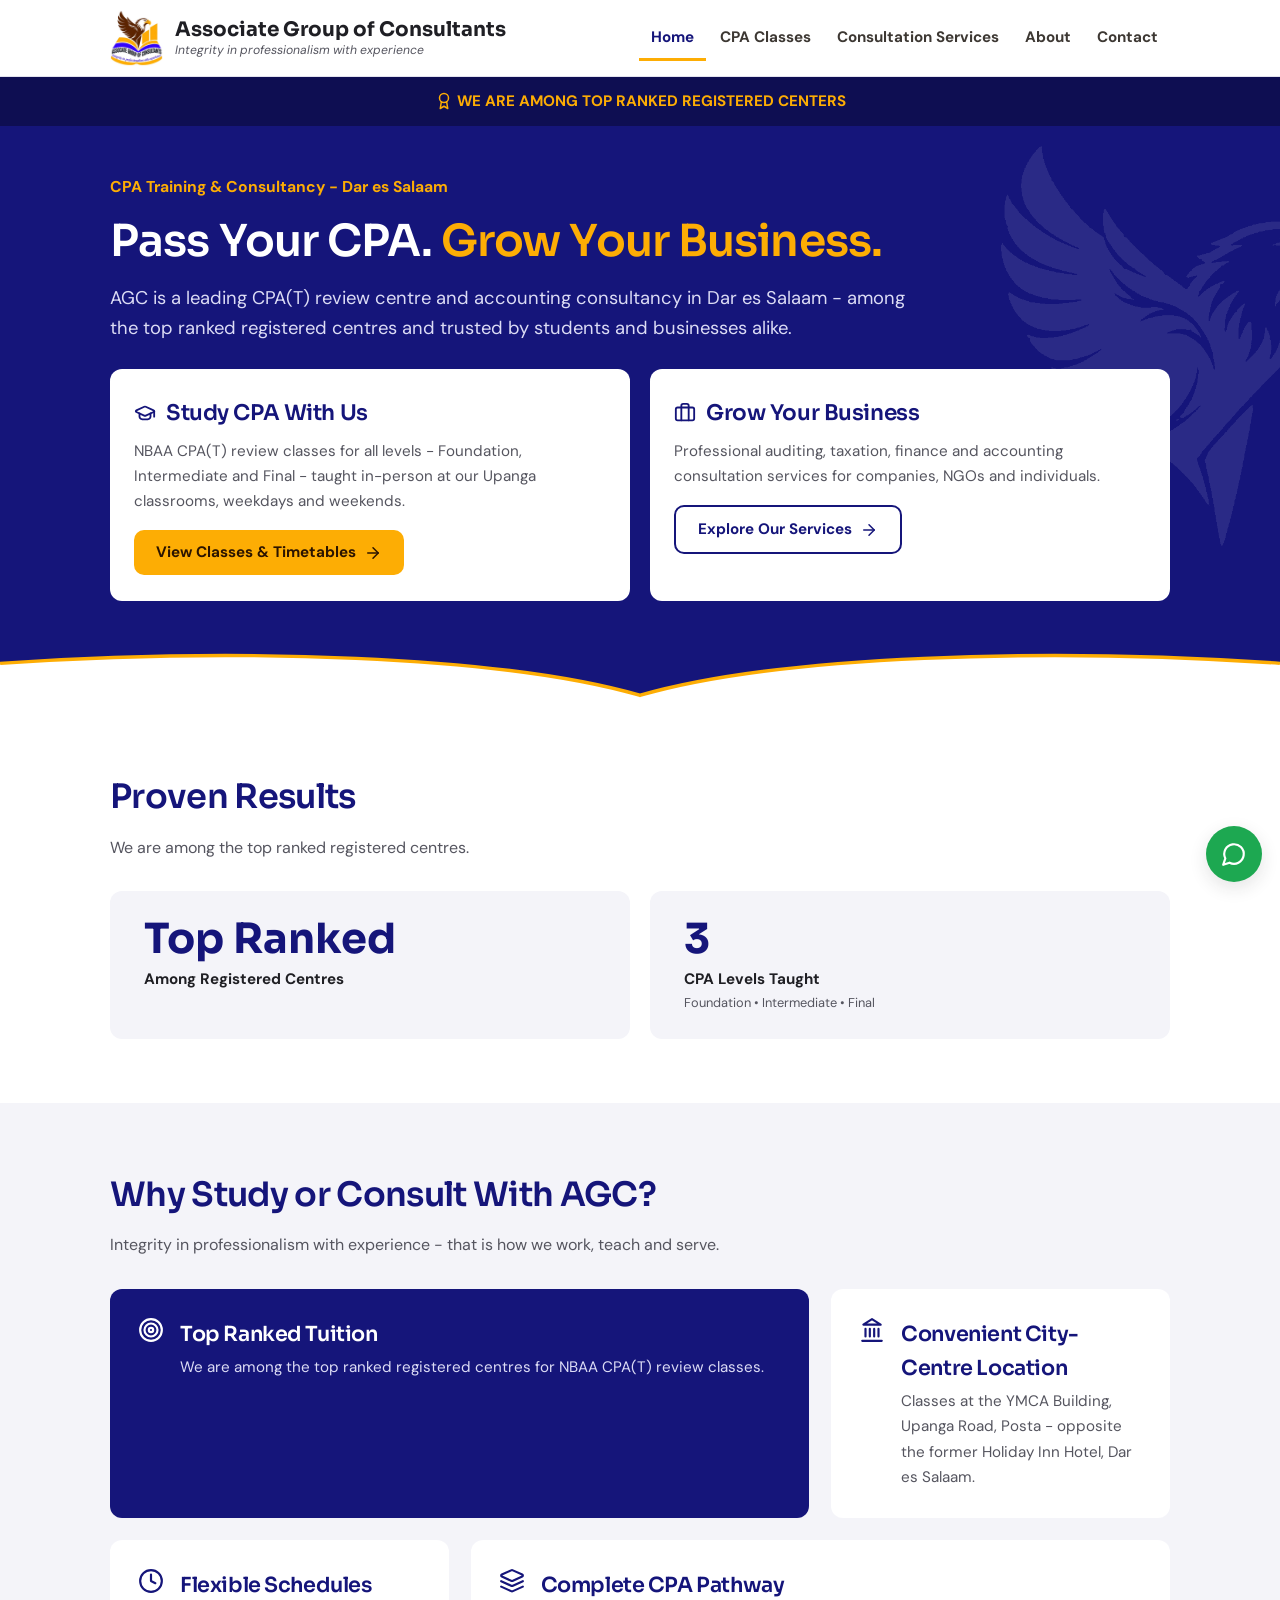
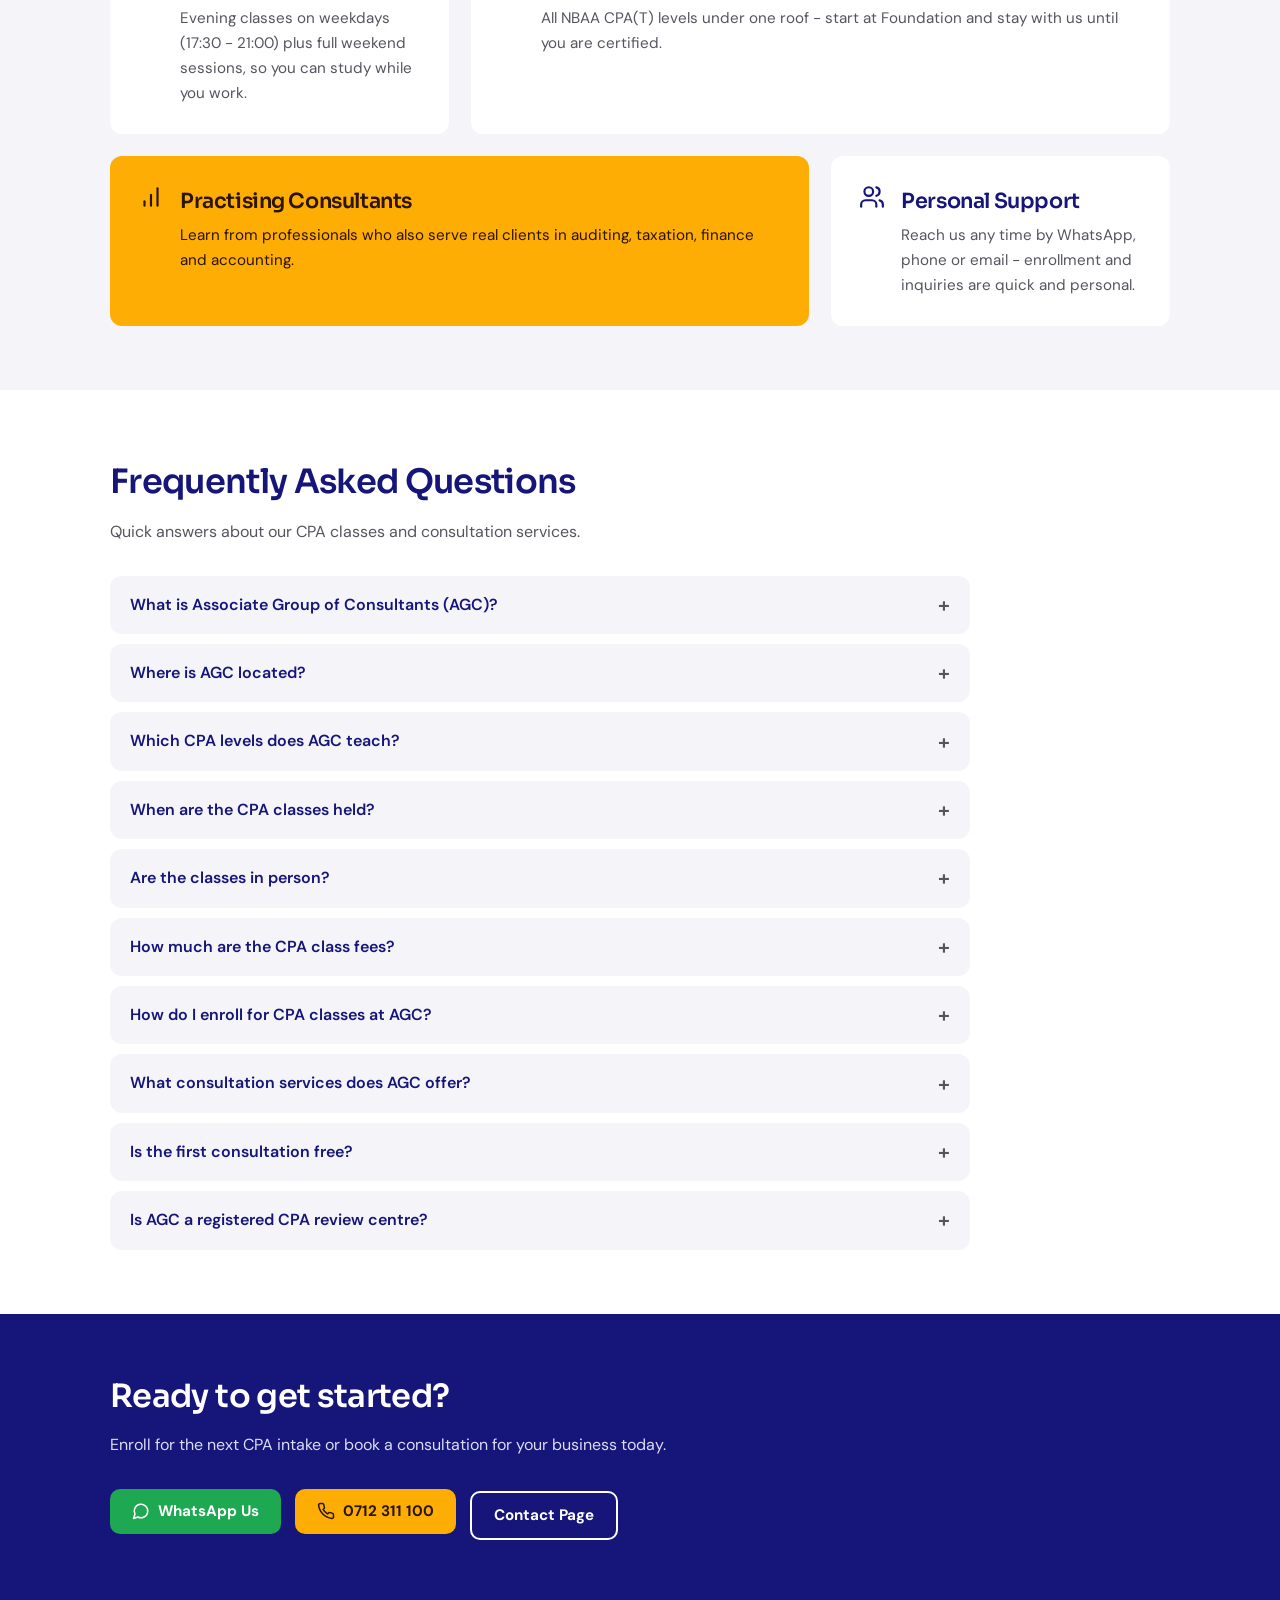
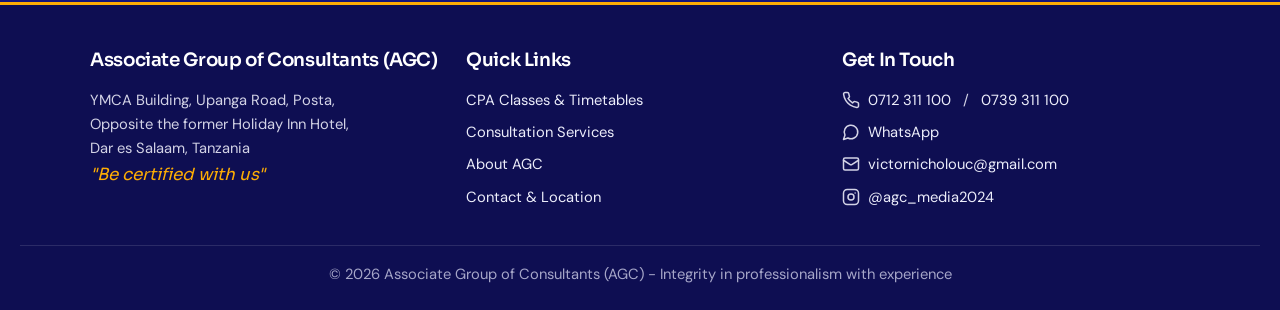
<file: home.html>
<!DOCTYPE html>
<html lang="en">
<head>
<meta charset="UTF-8">
<script>if(/github\.io$/.test(location.hostname))location.replace('https://www.agcgroup.co.tz'+location.pathname.replace(/^\/agc-website/,'')+location.search+location.hash);</script>
<link rel="canonical" href="https://www.agcgroup.co.tz/home.html">
<meta name="viewport" content="width=device-width, initial-scale=1.0">
<title>Associate Group of Consultants (AGC) - CPA Classes &amp; Accounting Consultancy, Dar es Salaam</title>
<meta name="description" content="AGC offers NBAA CPA(T) review classes for Foundation, Intermediate and Final levels, plus auditing, taxation, finance and accounting consultation services in Dar es Salaam, Tanzania.">
<meta name="theme-color" content="#15157a">
<link rel="preconnect" href="https://fonts.googleapis.com">
<link rel="preconnect" href="https://fonts.gstatic.com" crossorigin>
<link href="https://fonts.googleapis.com/css2?family=Sora:wght@500;600;700&family=DM+Sans:wght@400;500;700&display=swap" rel="stylesheet">
<link rel="icon" href="favicon.svg" type="image/svg+xml">
<link rel="apple-touch-icon" href="apple-touch-icon.png">
<meta property="og:type" content="website">
<meta property="og:site_name" content="Associate Group of Consultants (AGC)">
<meta property="og:title" content="Associate Group of Consultants (AGC) - CPA Classes & Accounting Consultancy, Dar es Salaam">
<meta property="og:description" content="NBAA CPA(T) review classes for all levels plus auditing, taxation, finance and accounting consultation in Dar es Salaam.">
<meta property="og:url" content="https://www.agcgroup.co.tz/home.html">
<meta property="og:image" content="https://www.agcgroup.co.tz/og-image.jpg">
<meta name="twitter:card" content="summary_large_image">
<meta name="twitter:title" content="Associate Group of Consultants (AGC) - CPA Classes & Accounting Consultancy, Dar es Salaam">
<meta name="twitter:description" content="NBAA CPA(T) review classes for all levels plus auditing, taxation, finance and accounting consultation in Dar es Salaam.">
<meta name="twitter:image" content="https://www.agcgroup.co.tz/og-image.jpg">
<link rel="stylesheet" href="styles.css">
<script type="application/ld+json">{"@context":"https://schema.org","@graph":[{"@type":["EducationalOrganization","AccountingService"],"@id":"https://www.agcgroup.co.tz/#organization","name":"Associate Group of Consultants","alternateName":["AGC","Associate Group of Consultants (AGC)"],"url":"https://www.agcgroup.co.tz/","logo":"https://www.agcgroup.co.tz/logo.webp","image":"https://www.agcgroup.co.tz/og-image.jpg","slogan":"Integrity in professionalism with experience","description":"NBAA CPA(T) review classes for Foundation, Intermediate and Final levels, plus auditing, taxation, finance and accounting consultation services in Dar es Salaam, Tanzania.","telephone":"+255712311100","email":"victornicholouc@gmail.com","address":{"@type":"PostalAddress","streetAddress":"YMCA Building, Upanga Road, Posta (opposite the former Holiday Inn Hotel)","addressLocality":"Dar es Salaam","addressRegion":"Dar es Salaam","addressCountry":"TZ"},"areaServed":[{"@type":"City","name":"Dar es Salaam"},{"@type":"Country","name":"Tanzania"}],"contactPoint":[{"@type":"ContactPoint","telephone":"+255712311100","contactType":"customer service","availableLanguage":"English"},{"@type":"ContactPoint","telephone":"+255739311100","contactType":"customer service","availableLanguage":"English"}],"sameAs":["https://www.instagram.com/agc_media2024/"],"knowsAbout":["NBAA CPA(T) examinations","CPA review classes","Auditing","Taxation","Finance consultation","Accounting consultation"]},{"@type":"WebSite","@id":"https://www.agcgroup.co.tz/#website","url":"https://www.agcgroup.co.tz/","name":"Associate Group of Consultants (AGC)","publisher":{"@id":"https://www.agcgroup.co.tz/#organization"},"inLanguage":"en"},{"@type":"FAQPage","@id":"https://www.agcgroup.co.tz/home.html#faq","mainEntity":[{"@type":"Question","name":"What is Associate Group of Consultants (AGC)?","acceptedAnswer":{"@type":"Answer","text":"AGC is a centre for professional accountancy training and consultancy in Dar es Salaam, Tanzania. It prepares students for the NBAA CPA(T) examinations at Foundation, Intermediate and Final levels, and provides auditing, taxation, finance and accounting consultation to companies, NGOs and individuals."}},{"@type":"Question","name":"Where is AGC located?","acceptedAnswer":{"@type":"Answer","text":"AGC is at the YMCA Building, Upanga Road, Posta, opposite the former Holiday Inn Hotel, Dar es Salaam."}},{"@type":"Question","name":"Which CPA levels does AGC teach?","acceptedAnswer":{"@type":"Answer","text":"All three NBAA CPA(T) levels: Foundation (subjects A1 to A6), Intermediate (B1 to B5, plus Government, Ethics and Management) and Final (C1 to C4)."}},{"@type":"Question","name":"When are the CPA classes held?","acceptedAnswer":{"@type":"Answer","text":"Weekday evening classes run from 17:30 to 21:00, with additional sessions on Saturday and Sunday. The November 2026 timetable for each level is on the CPA Classes page."}},{"@type":"Question","name":"Are the classes in person?","acceptedAnswer":{"@type":"Answer","text":"Yes. Classes are taught in person at AGC's classrooms in the YMCA Building, Upanga, Dar es Salaam."}},{"@type":"Question","name":"How much are the CPA class fees?","acceptedAnswer":{"@type":"Answer","text":"Contact AGC for current fees by WhatsApp or phone on 0712 311 100."}},{"@type":"Question","name":"How do I enroll for CPA classes at AGC?","acceptedAnswer":{"@type":"Answer","text":"Enrollment takes one message or call: WhatsApp or call 0712 311 100 or 0739 311 100, or email victornicholouc@gmail.com."}},{"@type":"Question","name":"What consultation services does AGC offer?","acceptedAnswer":{"@type":"Answer","text":"Auditing, taxation (tax planning, TRA compliance, filing of returns and VAT matters), finance consultation and accounting consultation, for companies, NGOs and individuals."}},{"@type":"Question","name":"Is the first consultation free?","acceptedAnswer":{"@type":"Answer","text":"Yes. AGC starts with a free initial discussion: it looks at your situation, scopes the work and gives you a clear quotation, with no obligation."}},{"@type":"Question","name":"Is AGC a registered CPA review centre?","acceptedAnswer":{"@type":"Answer","text":"Yes. AGC is among the top ranked registered centres for NBAA CPA(T) review classes."}}]}]}</script>
</head>
<body>
<a class="skip-link" href="#main">Skip to main content</a>

<svg xmlns="http://www.w3.org/2000/svg" style="display:none" aria-hidden="true">
<symbol id="i-cap" viewBox="0 0 24 24"><path d="M21.42 10.92a1 1 0 0 0-.02-1.84L12.83 5.18a2 2 0 0 0-1.66 0L2.6 9.08a1 1 0 0 0 0 1.83l8.57 3.91a2 2 0 0 0 1.66 0z"/><path d="M22 10v6"/><path d="M6 12.5V16a6 3 0 0 0 12 0v-3.5"/></symbol>
<symbol id="i-briefcase" viewBox="0 0 24 24"><path d="M16 20V4a2 2 0 0 0-2-2h-4a2 2 0 0 0-2 2v16"/><rect width="20" height="14" x="2" y="6" rx="2"/></symbol>
<symbol id="i-target" viewBox="0 0 24 24"><circle cx="12" cy="12" r="10"/><circle cx="12" cy="12" r="6"/><circle cx="12" cy="12" r="2"/></symbol>
<symbol id="i-landmark" viewBox="0 0 24 24"><line x1="3" x2="21" y1="22" y2="22"/><line x1="6" x2="6" y1="18" y2="11"/><line x1="10" x2="10" y1="18" y2="11"/><line x1="14" x2="14" y1="18" y2="11"/><line x1="18" x2="18" y1="18" y2="11"/><polygon points="12 2 20 7 4 7"/></symbol>
<symbol id="i-clock" viewBox="0 0 24 24"><circle cx="12" cy="12" r="10"/><polyline points="12 6 12 12 16 14"/></symbol>
<symbol id="i-layers" viewBox="0 0 24 24"><path d="M12.83 2.18a2 2 0 0 0-1.66 0L2.6 6.08a1 1 0 0 0 0 1.83l8.58 3.91a2 2 0 0 0 1.66 0l8.58-3.9a1 1 0 0 0 0-1.83Z"/><path d="m22 12.18-9.17 4.16a2 2 0 0 1-1.66 0L2 12.18"/><path d="m22 17.18-9.17 4.16a2 2 0 0 1-1.66 0L2 17.18"/></symbol>
<symbol id="i-chart" viewBox="0 0 24 24"><line x1="12" x2="12" y1="20" y2="10"/><line x1="18" x2="18" y1="20" y2="4"/><line x1="6" x2="6" y1="20" y2="16"/></symbol>
<symbol id="i-users" viewBox="0 0 24 24"><path d="M16 21v-2a4 4 0 0 0-4-4H6a4 4 0 0 0-4 4v2"/><circle cx="9" cy="7" r="4"/><path d="M22 21v-2a4 4 0 0 0-3-3.87"/><path d="M16 3.13a4 4 0 0 1 0 7.75"/></symbol>
<symbol id="i-phone" viewBox="0 0 24 24"><path d="M22 16.92v3a2 2 0 0 1-2.18 2 19.79 19.79 0 0 1-8.63-3.07 19.5 19.5 0 0 1-6-6 19.79 19.79 0 0 1-3.07-8.67A2 2 0 0 1 4.11 2h3a2 2 0 0 1 2 1.72 12.84 12.84 0 0 0 .7 2.81 2 2 0 0 1-.45 2.11L8.09 9.91a16 16 0 0 0 6 6l1.27-1.27a2 2 0 0 1 2.11-.45 12.84 12.84 0 0 0 2.81.7A2 2 0 0 1 22 16.92z"/></symbol>
<symbol id="i-mail" viewBox="0 0 24 24"><rect width="20" height="16" x="2" y="4" rx="2"/><path d="m22 7-8.97 5.7a1.94 1.94 0 0 1-2.06 0L2 7"/></symbol>
<symbol id="i-chat" viewBox="0 0 24 24"><path d="M7.9 20A9 9 0 1 0 4 16.1L2 22Z"/></symbol>
<symbol id="i-ig" viewBox="0 0 24 24"><rect width="20" height="20" x="2" y="2" rx="5"/><circle cx="12" cy="12" r="4"/><line x1="17.5" x2="17.51" y1="6.5" y2="6.5"/></symbol>
<symbol id="i-award" viewBox="0 0 24 24"><circle cx="12" cy="8" r="6"/><path d="M15.477 12.89 17 22l-5-3-5 3 1.523-9.11"/></symbol>
<symbol id="i-arrow" viewBox="0 0 24 24"><path d="M5 12h14"/><path d="m12 5 7 7-7 7"/></symbol>
</svg>

<header class="site-header">
  <div class="header-inner">
    <a class="brand" href="home.html">
      <img class="brand-logo" src="logo.webp" alt="" width="53" height="56">
      <span class="brand-name">Associate Group of Consultants
        <small>Integrity in professionalism with experience</small>
      </span>
    </a>
    <button class="nav-toggle" aria-expanded="false" aria-controls="site-nav" aria-label="Open menu">
      <span class="nav-toggle-bar"></span>
      <span class="nav-toggle-bar"></span>
      <span class="nav-toggle-bar"></span>
    </button>
    <nav class="site-nav" id="site-nav" aria-label="Main navigation">
      <a href="home.html" class="active" aria-current="page">Home</a>
      <a href="classes.html">CPA Classes</a>
      <a href="services.html">Consultation Services</a>
      <a href="about.html">About</a>
      <a href="contact.html">Contact</a>
    </nav>
  </div>
</header>

<main id="main">

<div class="achievement">
  <svg class="icon icon-sm" aria-hidden="true"><use href="#i-award"/></svg>
  WE ARE AMONG TOP RANKED REGISTERED CENTERS
</div>

<section class="hero">
  <span class="eyebrow">CPA Training &amp; Consultancy - Dar es Salaam</span>
  <h1>Pass Your CPA. <span>Grow Your Business.</span></h1>
  <p class="lead">AGC is a leading CPA(T) review centre and accounting consultancy in Dar es Salaam - among the top ranked registered centres and trusted by students and businesses alike.</p>
  <div class="hero-paths">
    <div class="path-card">
      <h2><svg class="icon" aria-hidden="true"><use href="#i-cap"/></svg> Study CPA With Us</h2>
      <p>NBAA CPA(T) review classes for all levels - Foundation, Intermediate and Final - taught in-person at our Upanga classrooms, weekdays and weekends.</p>
      <a class="btn btn-gold" href="classes.html">View Classes &amp; Timetables <svg class="icon icon-sm" aria-hidden="true"><use href="#i-arrow"/></svg></a>
    </div>
    <div class="path-card">
      <h2><svg class="icon" aria-hidden="true"><use href="#i-briefcase"/></svg> Grow Your Business</h2>
      <p>Professional auditing, taxation, finance and accounting consultation services for companies, NGOs and individuals.</p>
      <a class="btn btn-outline" href="services.html">Explore Our Services <svg class="icon icon-sm" aria-hidden="true"><use href="#i-arrow"/></svg></a>
    </div>
  </div>
</section>

<section class="section">
  <div class="container">
    <hr class="title-rule" aria-hidden="true">
    <h2 class="section-title">Proven Results</h2>
    <p class="section-sub">We are among the top ranked registered centres.</p>
    <div class="stats">
      <div class="stat">
        <div class="num">Top Ranked</div>
        <div class="label">Among Registered Centres</div>
      </div>
      <div class="stat">
        <div class="num">3</div>
        <div class="label">CPA Levels Taught</div>
        <div class="src">Foundation • Intermediate • Final</div>
      </div>
    </div>
  </div>
</section>

<section class="section section-alt">
  <div class="container">
    <hr class="title-rule" aria-hidden="true">
    <h2 class="section-title">Why Study or Consult With AGC?</h2>
    <p class="section-sub">Integrity in professionalism with experience - that is how we work, teach and serve.</p>
    <div class="grid grid-3">
      <div class="card">
        <span class="card-icon"><svg class="icon" aria-hidden="true"><use href="#i-target"/></svg></span>
        <h3>Top Ranked Tuition</h3>
        <p>We are among the top ranked registered centres for NBAA CPA(T) review classes.</p>
      </div>
      <div class="card">
        <span class="card-icon"><svg class="icon" aria-hidden="true"><use href="#i-landmark"/></svg></span>
        <h3>Convenient City-Centre Location</h3>
        <p>Classes at the YMCA Building, Upanga Road, Posta - opposite the former Holiday Inn Hotel, Dar es Salaam.</p>
      </div>
      <div class="card">
        <span class="card-icon"><svg class="icon" aria-hidden="true"><use href="#i-clock"/></svg></span>
        <h3>Flexible Schedules</h3>
        <p>Evening classes on weekdays (17:30 - 21:00) plus full weekend sessions, so you can study while you work.</p>
      </div>
      <div class="card">
        <span class="card-icon"><svg class="icon" aria-hidden="true"><use href="#i-layers"/></svg></span>
        <h3>Complete CPA Pathway</h3>
        <p>All NBAA CPA(T) levels under one roof - start at Foundation and stay with us until you are certified.</p>
      </div>
      <div class="card">
        <span class="card-icon"><svg class="icon" aria-hidden="true"><use href="#i-chart"/></svg></span>
        <h3>Practising Consultants</h3>
        <p>Learn from professionals who also serve real clients in auditing, taxation, finance and accounting.</p>
      </div>
      <div class="card">
        <span class="card-icon"><svg class="icon" aria-hidden="true"><use href="#i-users"/></svg></span>
        <h3>Personal Support</h3>
        <p>Reach us any time by WhatsApp, phone or email - enrollment and inquiries are quick and personal.</p>
      </div>
    </div>
  </div>
</section>

<section class="section" id="faq">
  <div class="container">
    <h2 class="section-title">Frequently Asked Questions</h2>
    <p class="section-sub">Quick answers about our CPA classes and consultation services.</p>
    <div class="faq">
      <details>
        <summary>What is Associate Group of Consultants (AGC)?</summary>
        <p>AGC is a centre for professional accountancy training and consultancy in Dar es Salaam, Tanzania. It prepares students for the NBAA CPA(T) examinations at Foundation, Intermediate and Final levels, and provides auditing, taxation, finance and accounting consultation to companies, NGOs and individuals.</p>
      </details>
      <details>
        <summary>Where is AGC located?</summary>
        <p>AGC is at the YMCA Building, Upanga Road, Posta, opposite the former Holiday Inn Hotel, Dar es Salaam.</p>
      </details>
      <details>
        <summary>Which CPA levels does AGC teach?</summary>
        <p>All three NBAA CPA(T) levels: Foundation (subjects A1 to A6), Intermediate (B1 to B5, plus Government, Ethics and Management) and Final (C1 to C4).</p>
      </details>
      <details>
        <summary>When are the CPA classes held?</summary>
        <p>Weekday evening classes run from 17:30 to 21:00, with additional sessions on Saturday and Sunday. The November 2026 timetable for each level is on the CPA Classes page.</p>
      </details>
      <details>
        <summary>Are the classes in person?</summary>
        <p>Yes. Classes are taught in person at AGC&#x27;s classrooms in the YMCA Building, Upanga, Dar es Salaam.</p>
      </details>
      <details>
        <summary>How much are the CPA class fees?</summary>
        <p>Contact AGC for current fees by WhatsApp or phone on 0712 311 100.</p>
      </details>
      <details>
        <summary>How do I enroll for CPA classes at AGC?</summary>
        <p>Enrollment takes one message or call: WhatsApp or call 0712 311 100 or 0739 311 100, or email victornicholouc@gmail.com.</p>
      </details>
      <details>
        <summary>What consultation services does AGC offer?</summary>
        <p>Auditing, taxation (tax planning, TRA compliance, filing of returns and VAT matters), finance consultation and accounting consultation, for companies, NGOs and individuals.</p>
      </details>
      <details>
        <summary>Is the first consultation free?</summary>
        <p>Yes. AGC starts with a free initial discussion: it looks at your situation, scopes the work and gives you a clear quotation, with no obligation.</p>
      </details>
      <details>
        <summary>Is AGC a registered CPA review centre?</summary>
        <p>Yes. AGC is among the top ranked registered centres for NBAA CPA(T) review classes.</p>
      </details>
    </div>
  </div>
</section>

<section class="cta-band">
  <h2>Ready to get started?</h2>
  <p>Enroll for the next CPA intake or book a consultation for your business today.</p>
  <a class="btn btn-whatsapp" href="https://wa.me/255712311100" target="_blank" rel="noopener"><svg class="icon icon-sm" aria-hidden="true"><use href="#i-chat"/></svg> WhatsApp Us</a>
  <a class="btn btn-gold" href="tel:+255712311100"><svg class="icon icon-sm" aria-hidden="true"><use href="#i-phone"/></svg> 0712 311 100</a>
  <a class="btn btn-outline" href="contact.html">Contact Page</a>
</section>

</main>

<footer class="site-footer">
  <div class="footer-inner">
    <div>
      <h4>Associate Group of Consultants (AGC)</h4>
      <p>YMCA Building, Upanga Road, Posta,<br>Opposite the former Holiday Inn Hotel,<br>Dar es Salaam, Tanzania</p>
      <p class="motto">"Be certified with us"</p>
    </div>
    <div>
      <h4>Quick Links</h4>
      <ul>
        <li><a href="classes.html">CPA Classes &amp; Timetables</a></li>
        <li><a href="services.html">Consultation Services</a></li>
        <li><a href="about.html">About AGC</a></li>
        <li><a href="contact.html">Contact &amp; Location</a></li>
      </ul>
    </div>
    <div>
      <h4>Get In Touch</h4>
      <ul>
        <li><svg class="icon icon-sm" aria-hidden="true"><use href="#i-phone"/></svg> <a href="tel:+255712311100">0712 311 100</a>&nbsp;/&nbsp;<a href="tel:+255739311100">0739 311 100</a></li>
        <li><svg class="icon icon-sm" aria-hidden="true"><use href="#i-chat"/></svg> <a href="https://wa.me/255712311100" target="_blank" rel="noopener">WhatsApp</a></li>
        <li><svg class="icon icon-sm" aria-hidden="true"><use href="#i-mail"/></svg> <a href="mailto:victornicholouc@gmail.com">victornicholouc@gmail.com</a></li>
        <li><svg class="icon icon-sm" aria-hidden="true"><use href="#i-ig"/></svg> <a href="https://www.instagram.com/agc_media2024" target="_blank" rel="noopener">@agc_media2024</a></li>
      </ul>
    </div>
  </div>
  <div class="footer-bottom">© 2026 Associate Group of Consultants (AGC) - Integrity in professionalism with experience</div>
</footer>

<a class="wa-float" href="https://wa.me/255712311100" target="_blank" rel="noopener" aria-label="Chat with AGC on WhatsApp">
  <svg class="icon" aria-hidden="true"><use href="#i-chat"/></svg>
</a>

<script src="site.js" defer></script>
</body>
</html>
</file>
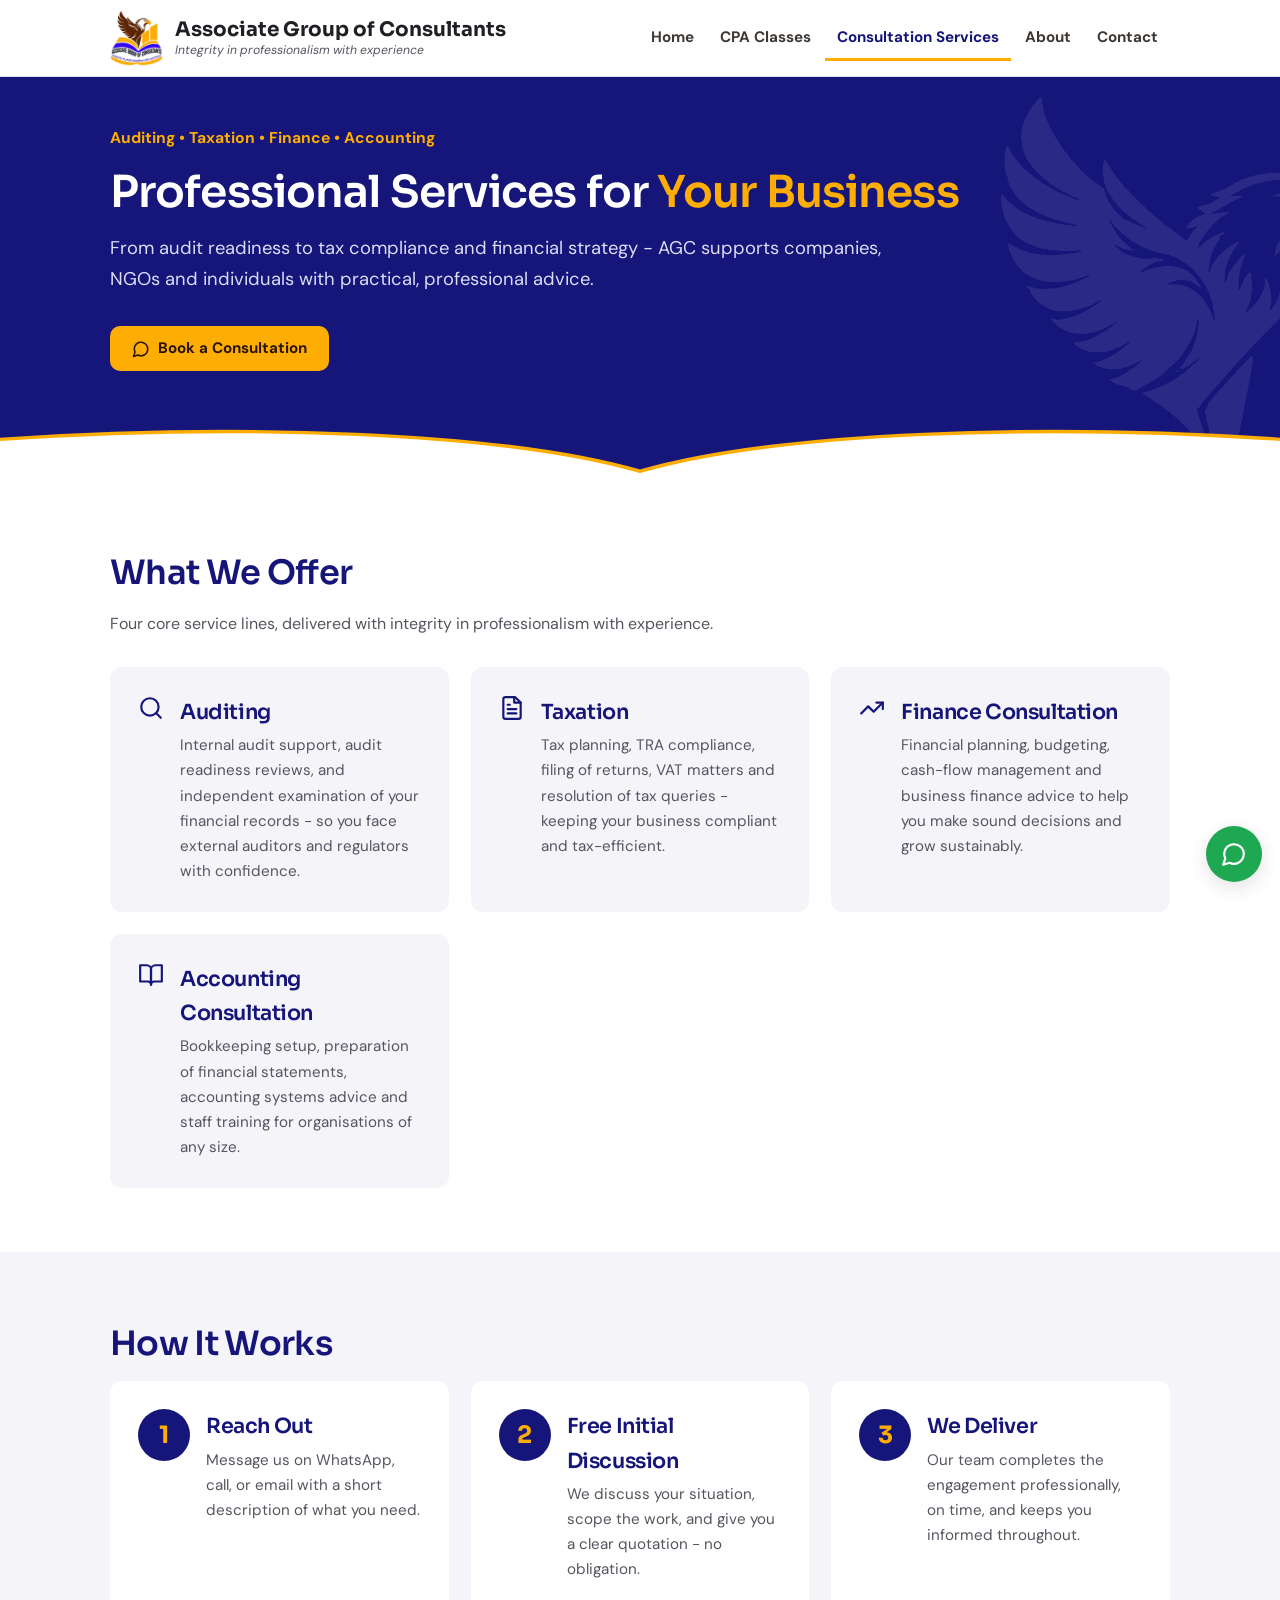
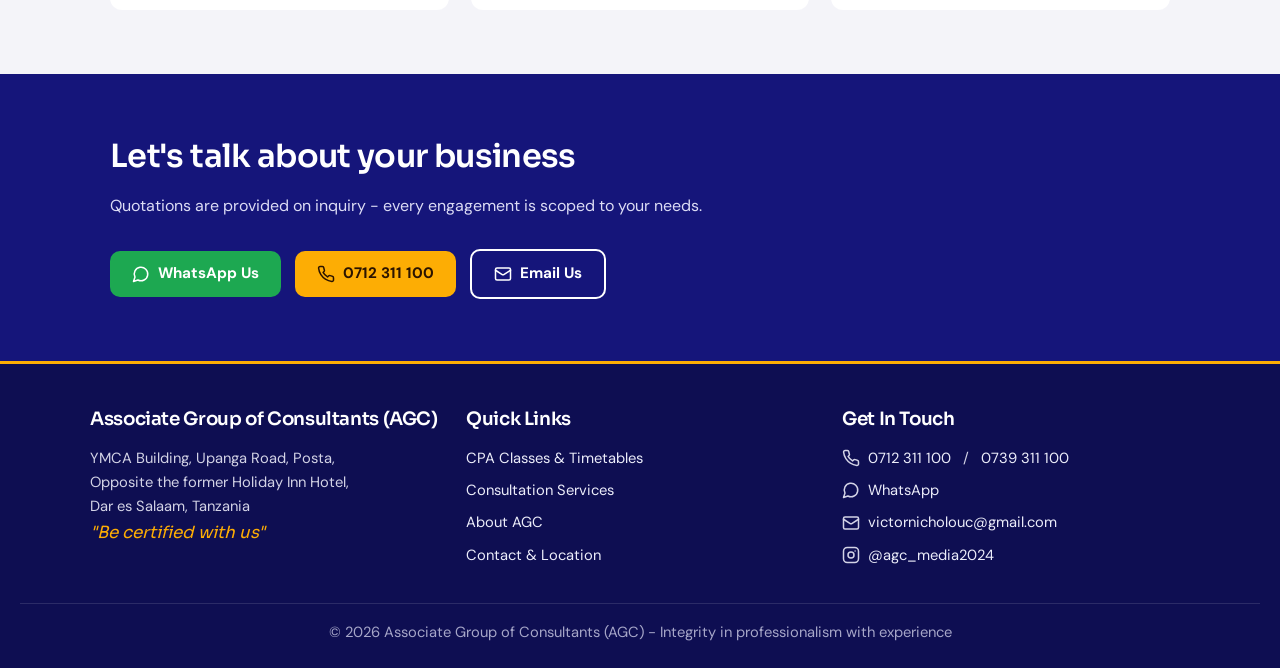
<file: services.html>
<!DOCTYPE html>
<html lang="en">
<head>
<meta charset="UTF-8">
<script>if(/github\.io$/.test(location.hostname))location.replace('https://www.agcgroup.co.tz'+location.pathname.replace(/^\/agc-website/,'')+location.search+location.hash);</script>
<link rel="canonical" href="https://www.agcgroup.co.tz/services.html">
<meta name="viewport" content="width=device-width, initial-scale=1.0">
<title>Consultation Services - AGC | Auditing, Taxation, Finance &amp; Accounting</title>
<meta name="description" content="Professional auditing, taxation, finance and accounting consultation services in Dar es Salaam by Associate Group of Consultants (AGC). Contact us for a quote.">
<meta name="theme-color" content="#15157a">
<link rel="preconnect" href="https://fonts.googleapis.com">
<link rel="preconnect" href="https://fonts.gstatic.com" crossorigin>
<link href="https://fonts.googleapis.com/css2?family=Sora:wght@500;600;700&family=DM+Sans:wght@400;500;700&display=swap" rel="stylesheet">
<link rel="icon" href="favicon.svg" type="image/svg+xml">
<link rel="apple-touch-icon" href="apple-touch-icon.png">
<meta property="og:type" content="website">
<meta property="og:site_name" content="Associate Group of Consultants (AGC)">
<meta property="og:title" content="Consultation Services - AGC | Auditing, Taxation, Finance & Accounting">
<meta property="og:description" content="Professional auditing, taxation, finance and accounting consultation services in Dar es Salaam by AGC.">
<meta property="og:url" content="https://www.agcgroup.co.tz/services.html">
<meta property="og:image" content="https://www.agcgroup.co.tz/og-image.jpg">
<meta name="twitter:card" content="summary_large_image">
<meta name="twitter:title" content="Consultation Services - AGC | Auditing, Taxation, Finance & Accounting">
<meta name="twitter:description" content="Professional auditing, taxation, finance and accounting consultation services in Dar es Salaam by AGC.">
<meta name="twitter:image" content="https://www.agcgroup.co.tz/og-image.jpg">
<link rel="stylesheet" href="styles.css">
<script type="application/ld+json">{"@context":"https://schema.org","@graph":[{"@type":["EducationalOrganization","AccountingService"],"@id":"https://www.agcgroup.co.tz/#organization","name":"Associate Group of Consultants","alternateName":["AGC","Associate Group of Consultants (AGC)"],"url":"https://www.agcgroup.co.tz/","logo":"https://www.agcgroup.co.tz/logo.webp","image":"https://www.agcgroup.co.tz/og-image.jpg","slogan":"Integrity in professionalism with experience","description":"NBAA CPA(T) review classes for Foundation, Intermediate and Final levels, plus auditing, taxation, finance and accounting consultation services in Dar es Salaam, Tanzania.","telephone":"+255712311100","email":"victornicholouc@gmail.com","address":{"@type":"PostalAddress","streetAddress":"YMCA Building, Upanga Road, Posta (opposite the former Holiday Inn Hotel)","addressLocality":"Dar es Salaam","addressRegion":"Dar es Salaam","addressCountry":"TZ"},"areaServed":[{"@type":"City","name":"Dar es Salaam"},{"@type":"Country","name":"Tanzania"}],"contactPoint":[{"@type":"ContactPoint","telephone":"+255712311100","contactType":"customer service","availableLanguage":"English"},{"@type":"ContactPoint","telephone":"+255739311100","contactType":"customer service","availableLanguage":"English"}],"sameAs":["https://www.instagram.com/agc_media2024/"],"knowsAbout":["NBAA CPA(T) examinations","CPA review classes","Auditing","Taxation","Finance consultation","Accounting consultation"]},{"@type":"WebSite","@id":"https://www.agcgroup.co.tz/#website","url":"https://www.agcgroup.co.tz/","name":"Associate Group of Consultants (AGC)","publisher":{"@id":"https://www.agcgroup.co.tz/#organization"},"inLanguage":"en"},{"@type":"Service","name":"Auditing","serviceType":"Auditing","description":"Internal audit support, audit readiness reviews and independent examination of financial records.","provider":{"@id":"https://www.agcgroup.co.tz/#organization"},"areaServed":{"@type":"City","name":"Dar es Salaam"}},{"@type":"Service","name":"Taxation","serviceType":"Taxation","description":"Tax planning, TRA compliance, filing of returns, VAT matters and resolution of tax queries.","provider":{"@id":"https://www.agcgroup.co.tz/#organization"},"areaServed":{"@type":"City","name":"Dar es Salaam"}},{"@type":"Service","name":"Finance Consultation","serviceType":"Finance Consultation","description":"Financial planning, budgeting, cash-flow management and business finance advice.","provider":{"@id":"https://www.agcgroup.co.tz/#organization"},"areaServed":{"@type":"City","name":"Dar es Salaam"}},{"@type":"Service","name":"Accounting Consultation","serviceType":"Accounting Consultation","description":"Bookkeeping setup, preparation of financial statements, accounting systems advice and staff training.","provider":{"@id":"https://www.agcgroup.co.tz/#organization"},"areaServed":{"@type":"City","name":"Dar es Salaam"}}]}</script>
</head>
<body>
<a class="skip-link" href="#main">Skip to main content</a>

<svg xmlns="http://www.w3.org/2000/svg" style="display:none" aria-hidden="true">
<symbol id="i-search" viewBox="0 0 24 24"><circle cx="11" cy="11" r="8"/><path d="m21 21-4.3-4.3"/></symbol>
<symbol id="i-file" viewBox="0 0 24 24"><path d="M15 2H6a2 2 0 0 0-2 2v16a2 2 0 0 0 2 2h12a2 2 0 0 0 2-2V7Z"/><path d="M14 2v5h6"/><path d="M16 13H8"/><path d="M16 17H8"/><path d="M10 9H8"/></symbol>
<symbol id="i-trend" viewBox="0 0 24 24"><polyline points="22 7 13.5 15.5 8.5 10.5 2 17"/><polyline points="16 7 22 7 22 13"/></symbol>
<symbol id="i-book" viewBox="0 0 24 24"><path d="M2 3h6a4 4 0 0 1 4 4v14a3 3 0 0 0-3-3H2z"/><path d="M22 3h-6a4 4 0 0 0-4 4v14a3 3 0 0 1 3-3h7z"/></symbol>
<symbol id="i-phone" viewBox="0 0 24 24"><path d="M22 16.92v3a2 2 0 0 1-2.18 2 19.79 19.79 0 0 1-8.63-3.07 19.5 19.5 0 0 1-6-6 19.79 19.79 0 0 1-3.07-8.67A2 2 0 0 1 4.11 2h3a2 2 0 0 1 2 1.72 12.84 12.84 0 0 0 .7 2.81 2 2 0 0 1-.45 2.11L8.09 9.91a16 16 0 0 0 6 6l1.27-1.27a2 2 0 0 1 2.11-.45 12.84 12.84 0 0 0 2.81.7A2 2 0 0 1 22 16.92z"/></symbol>
<symbol id="i-mail" viewBox="0 0 24 24"><rect width="20" height="16" x="2" y="4" rx="2"/><path d="m22 7-8.97 5.7a1.94 1.94 0 0 1-2.06 0L2 7"/></symbol>
<symbol id="i-chat" viewBox="0 0 24 24"><path d="M7.9 20A9 9 0 1 0 4 16.1L2 22Z"/></symbol>
<symbol id="i-ig" viewBox="0 0 24 24"><rect width="20" height="20" x="2" y="2" rx="5"/><circle cx="12" cy="12" r="4"/><line x1="17.5" x2="17.51" y1="6.5" y2="6.5"/></symbol>
</svg>

<header class="site-header">
  <div class="header-inner">
    <a class="brand" href="home.html">
      <img class="brand-logo" src="logo.webp" alt="" width="53" height="56">
      <span class="brand-name">Associate Group of Consultants
        <small>Integrity in professionalism with experience</small>
      </span>
    </a>
    <button class="nav-toggle" aria-expanded="false" aria-controls="site-nav" aria-label="Open menu">
      <span class="nav-toggle-bar"></span>
      <span class="nav-toggle-bar"></span>
      <span class="nav-toggle-bar"></span>
    </button>
    <nav class="site-nav" id="site-nav" aria-label="Main navigation">
      <a href="home.html">Home</a>
      <a href="classes.html">CPA Classes</a>
      <a href="services.html" class="active" aria-current="page">Consultation Services</a>
      <a href="about.html">About</a>
      <a href="contact.html">Contact</a>
    </nav>
  </div>
</header>

<main id="main">

<section class="hero">
  <span class="eyebrow">Auditing • Taxation • Finance • Accounting</span>
  <h1>Professional Services for <span>Your Business</span></h1>
  <p class="lead">From audit readiness to tax compliance and financial strategy - AGC supports companies, NGOs and individuals with practical, professional advice.</p>
  <a class="btn btn-gold" href="https://wa.me/255712311100?text=Hello%20AGC%2C%20I%20would%20like%20to%20book%20a%20consultation" target="_blank" rel="noopener"><svg class="icon icon-sm" aria-hidden="true"><use href="#i-chat"/></svg> Book a Consultation</a>
</section>

<section class="section">
  <div class="container">
    <hr class="title-rule" aria-hidden="true">
    <h2 class="section-title">What We Offer</h2>
    <p class="section-sub">Four core service lines, delivered with integrity in professionalism with experience.</p>
    <div class="grid grid-2">
      <div class="card">
        <span class="card-icon"><svg class="icon" aria-hidden="true"><use href="#i-search"/></svg></span>
        <h3>Auditing</h3>
        <p>Internal audit support, audit readiness reviews, and independent examination of your financial records - so you face external auditors and regulators with confidence.</p>
      </div>
      <div class="card">
        <span class="card-icon"><svg class="icon" aria-hidden="true"><use href="#i-file"/></svg></span>
        <h3>Taxation</h3>
        <p>Tax planning, TRA compliance, filing of returns, VAT matters and resolution of tax queries - keeping your business compliant and tax-efficient.</p>
      </div>
      <div class="card">
        <span class="card-icon"><svg class="icon" aria-hidden="true"><use href="#i-trend"/></svg></span>
        <h3>Finance Consultation</h3>
        <p>Financial planning, budgeting, cash-flow management and business finance advice to help you make sound decisions and grow sustainably.</p>
      </div>
      <div class="card">
        <span class="card-icon"><svg class="icon" aria-hidden="true"><use href="#i-book"/></svg></span>
        <h3>Accounting Consultation</h3>
        <p>Bookkeeping setup, preparation of financial statements, accounting systems advice and staff training for organisations of any size.</p>
      </div>
    </div>
  </div>
</section>

<section class="section section-alt">
  <div class="container">
    <hr class="title-rule" aria-hidden="true">
    <h2 class="section-title">How It Works</h2>
    <div class="grid grid-3">
      <div class="card">
        <span class="step-num" aria-hidden="true">1</span>
        <h3>Reach Out</h3>
        <p>Message us on WhatsApp, call, or email with a short description of what you need.</p>
      </div>
      <div class="card">
        <span class="step-num" aria-hidden="true">2</span>
        <h3>Free Initial Discussion</h3>
        <p>We discuss your situation, scope the work, and give you a clear quotation - no obligation.</p>
      </div>
      <div class="card">
        <span class="step-num" aria-hidden="true">3</span>
        <h3>We Deliver</h3>
        <p>Our team completes the engagement professionally, on time, and keeps you informed throughout.</p>
      </div>
    </div>
  </div>
</section>

<section class="cta-band">
  <h2>Let's talk about your business</h2>
  <p>Quotations are provided on inquiry - every engagement is scoped to your needs.</p>
  <a class="btn btn-whatsapp" href="https://wa.me/255712311100?text=Hello%20AGC%2C%20I%20need%20a%20quotation%20for%20consulting%20services" target="_blank" rel="noopener"><svg class="icon icon-sm" aria-hidden="true"><use href="#i-chat"/></svg> WhatsApp Us</a>
  <a class="btn btn-gold" href="tel:+255712311100"><svg class="icon icon-sm" aria-hidden="true"><use href="#i-phone"/></svg> 0712 311 100</a>
  <a class="btn btn-outline" href="mailto:victornicholouc@gmail.com"><svg class="icon icon-sm" aria-hidden="true"><use href="#i-mail"/></svg> Email Us</a>
</section>

</main>

<footer class="site-footer">
  <div class="footer-inner">
    <div>
      <h4>Associate Group of Consultants (AGC)</h4>
      <p>YMCA Building, Upanga Road, Posta,<br>Opposite the former Holiday Inn Hotel,<br>Dar es Salaam, Tanzania</p>
      <p class="motto">"Be certified with us"</p>
    </div>
    <div>
      <h4>Quick Links</h4>
      <ul>
        <li><a href="classes.html">CPA Classes &amp; Timetables</a></li>
        <li><a href="services.html">Consultation Services</a></li>
        <li><a href="about.html">About AGC</a></li>
        <li><a href="contact.html">Contact &amp; Location</a></li>
      </ul>
    </div>
    <div>
      <h4>Get In Touch</h4>
      <ul>
        <li><svg class="icon icon-sm" aria-hidden="true"><use href="#i-phone"/></svg> <a href="tel:+255712311100">0712 311 100</a>&nbsp;/&nbsp;<a href="tel:+255739311100">0739 311 100</a></li>
        <li><svg class="icon icon-sm" aria-hidden="true"><use href="#i-chat"/></svg> <a href="https://wa.me/255712311100" target="_blank" rel="noopener">WhatsApp</a></li>
        <li><svg class="icon icon-sm" aria-hidden="true"><use href="#i-mail"/></svg> <a href="mailto:victornicholouc@gmail.com">victornicholouc@gmail.com</a></li>
        <li><svg class="icon icon-sm" aria-hidden="true"><use href="#i-ig"/></svg> <a href="https://www.instagram.com/agc_media2024" target="_blank" rel="noopener">@agc_media2024</a></li>
      </ul>
    </div>
  </div>
  <div class="footer-bottom">© 2026 Associate Group of Consultants (AGC) - Integrity in professionalism with experience</div>
</footer>

<a class="wa-float" href="https://wa.me/255712311100" target="_blank" rel="noopener" aria-label="Chat with AGC on WhatsApp">
  <svg class="icon" aria-hidden="true"><use href="#i-chat"/></svg>
</a>

<script src="site.js" defer></script>
</body>
</html>
</file>
<file: styles.css>
/* ===== Associate Group of Consultants (AGC) ===== */
/* Palette from the AGC logo: deep blue (primary), gold (accent), eagle brown in the logo */
/* Typography: EB Garamond (headings) + Lato (body) */
:root {
  --brand: #5c2401;
  --brand-dark: #3b1a06;
  --brand-deep: #26110a;
  --gold: #fdad04;
  --gold-hover: #e89e00;
  --gold-dark: #8a5a00;
  --blue: #3403fd;
  --ink: #1f1f24;
  --muted: #5f5a55;
  --bg: #ffffff;
  --bg-alt: #f7f5f1;
  --card: #ffffff;
  --line: #e8e2da;
  --tint: rgba(92, 36, 1, 0.07);
  --font-head: "EB Garamond", Georgia, "Times New Roman", serif;
  --font-body: "Lato", "Segoe UI", Tahoma, Arial, sans-serif;
  --shadow-sm: 0 1px 3px rgba(31, 31, 36, 0.08);
  --shadow-md: 0 6px 18px rgba(31, 31, 36, 0.12);
  --radius: 10px;
  --speed: 200ms;
}

* { margin: 0; padding: 0; box-sizing: border-box; }

html { scroll-behavior: smooth; }

body {
  font-family: var(--font-body);
  color: var(--ink);
  background: var(--bg);
  line-height: 1.65;
  font-size: 1rem;
}

a { color: var(--brand); }
img { max-width: 100%; }

h1, h2, h3, h4 { font-family: var(--font-head); font-weight: 700; }

/* ---- Accessibility ---- */
.skip-link {
  position: absolute;
  left: 8px;
  top: -48px;
  z-index: 1000;
  background: var(--brand);
  color: #fff;
  padding: 10px 18px;
  border-radius: 0 0 8px 8px;
  text-decoration: none;
  font-weight: 700;
  transition: top var(--speed) ease-out;
}
.skip-link:focus { top: 0; }

:focus-visible {
  outline: 3px solid var(--blue);
  outline-offset: 2px;
  border-radius: 4px;
}
.hero :focus-visible,
.cta-band :focus-visible,
.site-footer :focus-visible { outline-color: var(--gold); }

.icon {
  width: 22px;
  height: 22px;
  stroke: currentColor;
  stroke-width: 2;
  fill: none;
  stroke-linecap: round;
  stroke-linejoin: round;
  vertical-align: -5px;
  flex: none;
}
.icon-sm { width: 18px; height: 18px; vertical-align: -4px; }

.container { max-width: 1100px; margin: 0 auto; padding: 0 20px; }

/* ---- Header / Nav ---- */
.site-header {
  background: #fff;
  border-bottom: 1px solid var(--line);
  box-shadow: 0 1px 6px rgba(31, 31, 36, 0.06);
  position: sticky;
  top: 0;
  z-index: 100;
}
.header-inner {
  display: flex;
  align-items: center;
  justify-content: space-between;
  padding: 10px 20px;
  max-width: 1100px;
  margin: 0 auto;
  gap: 16px;
}
.brand { display: flex; align-items: center; gap: 12px; text-decoration: none; min-width: 0; }
.brand-logo { height: 56px; width: auto; flex: none; }
.brand-name {
  font-family: var(--font-head);
  font-weight: 700;
  font-size: 1.25rem;
  line-height: 1.15;
  color: var(--brand);
}
.brand-name small {
  display: block;
  font-family: var(--font-body);
  font-weight: 400;
  font-style: italic;
  font-size: .76rem;
  color: var(--muted);
  margin-top: 3px;
}

.site-nav { display: flex; gap: 2px; flex-wrap: wrap; }
.site-nav a {
  color: #3d3833;
  text-decoration: none;
  padding: 10px 12px;
  font-size: .95rem;
  font-weight: 700;
  transition: color var(--speed) ease-out, box-shadow var(--speed) ease-out;
}
.site-nav a:hover { color: var(--brand); }
.site-nav a.active { color: var(--brand); box-shadow: inset 0 -3px 0 var(--gold); }

.nav-toggle {
  display: none;
  background: none;
  border: 1px solid var(--line);
  border-radius: 8px;
  padding: 10px;
  cursor: pointer;
  flex-direction: column;
  gap: 5px;
  flex: none;
  transition: border-color var(--speed) ease-out;
}
.nav-toggle:hover { border-color: var(--brand); }
.nav-toggle-bar {
  display: block;
  width: 22px;
  height: 2px;
  background: var(--brand);
  border-radius: 2px;
  transition: transform var(--speed) ease-out, opacity var(--speed) ease-out;
}
.nav-toggle[aria-expanded="true"] .nav-toggle-bar:nth-child(1) { transform: translateY(7px) rotate(45deg); }
.nav-toggle[aria-expanded="true"] .nav-toggle-bar:nth-child(2) { opacity: 0; }
.nav-toggle[aria-expanded="true"] .nav-toggle-bar:nth-child(3) { transform: translateY(-7px) rotate(-45deg); }

/* ---- Hero ---- */
.hero {
  background: var(--brand-dark);
  color: #fff;
  padding: 76px 20px 64px;
  text-align: center;
}
.eyebrow {
  display: inline-block;
  color: var(--gold);
  font-size: .82rem;
  font-weight: 700;
  letter-spacing: 3px;
  text-transform: uppercase;
  margin-bottom: 16px;
}
.hero h1 { font-size: 2.75rem; line-height: 1.15; margin-bottom: 16px; }
.hero h1 span { color: var(--gold); }
.hero p.lead { font-size: 1.15rem; color: #eadfd6; max-width: 720px; margin: 0 auto 30px; }

.hero-paths {
  display: flex;
  gap: 20px;
  justify-content: center;
  flex-wrap: wrap;
  margin-top: 10px;
}
.path-card {
  background: rgba(255, 255, 255, 0.06);
  border: 1px solid rgba(255, 255, 255, 0.16);
  border-radius: 14px;
  padding: 26px 24px;
  width: 320px;
  text-align: left;
  transition: transform var(--speed) ease-out, border-color var(--speed) ease-out;
}
.path-card:hover { transform: translateY(-4px); border-color: var(--gold); }
.path-card h2 { font-size: 1.35rem; margin-bottom: 8px; color: var(--gold); display: flex; align-items: center; gap: 10px; }
.path-card p { font-size: .95rem; color: #eadfd6; margin-bottom: 16px; }

/* ---- Buttons ---- */
.btn {
  display: inline-flex;
  align-items: center;
  justify-content: center;
  gap: 8px;
  min-height: 44px;
  padding: 10px 22px;
  border-radius: 8px;
  text-decoration: none;
  font-weight: 700;
  font-size: .95rem;
  cursor: pointer;
  transition: transform var(--speed) ease-out, box-shadow var(--speed) ease-out, background var(--speed) ease-out, color var(--speed) ease-out;
}
.btn:hover { transform: translateY(-2px); box-shadow: var(--shadow-md); }
.btn:active { transform: scale(0.98); box-shadow: none; }
.btn-gold { background: var(--gold); color: #2b1400; }
.btn-gold:hover { background: var(--gold-hover); }
.btn-outline { border: 2px solid #fff; color: #fff; }
.btn-outline:hover { background: #fff; color: var(--brand); }
.btn-brand { background: var(--brand); color: #fff; }
.btn-brand:hover { background: var(--brand-dark); }
.btn-whatsapp { background: #1da851; color: #fff; }
.btn-whatsapp:hover { background: #168741; }

/* ---- Floating WhatsApp ---- */
.wa-float {
  position: fixed;
  right: 18px;
  bottom: 18px;
  z-index: 90;
  width: 56px;
  height: 56px;
  border-radius: 50%;
  background: #1da851;
  color: #fff;
  display: flex;
  align-items: center;
  justify-content: center;
  box-shadow: var(--shadow-md);
  transition: transform var(--speed) ease-out, background var(--speed) ease-out;
}
.wa-float:hover { transform: scale(1.08); background: #168741; }
.wa-float .icon { width: 26px; height: 26px; }

/* ---- Achievement banner ---- */
.achievement {
  background: #fdf6e3;
  color: var(--brand-dark);
  border-bottom: 1px solid #f3e3bb;
  text-align: center;
  padding: 12px 20px;
  font-weight: 700;
  font-size: .95rem;
}
.achievement .icon { color: var(--gold-dark); }

/* ---- Sections ---- */
.section { padding: 64px 0; }
.section-alt { background: var(--bg-alt); }
.section h2.section-title {
  text-align: center;
  font-size: 2.1rem;
  color: var(--brand);
  margin-bottom: 10px;
}
.section p.section-sub {
  text-align: center;
  color: var(--muted);
  max-width: 640px;
  margin: 0 auto 40px;
}
.title-rule {
  width: 56px;
  height: 3px;
  background: var(--gold);
  border: 0;
  border-radius: 2px;
  margin: 0 auto 16px;
}

.grid { display: grid; gap: 22px; }
.grid-3 { grid-template-columns: repeat(auto-fit, minmax(260px, 1fr)); }
.grid-2 { grid-template-columns: repeat(auto-fit, minmax(300px, 1fr)); }

.card {
  background: var(--card);
  border: 1px solid var(--line);
  border-radius: var(--radius);
  padding: 28px;
  box-shadow: var(--shadow-sm);
  transition: transform var(--speed) ease-out, box-shadow var(--speed) ease-out, border-color var(--speed) ease-out;
}
.card:hover { transform: translateY(-4px); box-shadow: var(--shadow-md); border-color: var(--gold); }
.card h3 { color: var(--brand); margin-bottom: 10px; font-size: 1.3rem; }
.card p { color: var(--muted); font-size: .95rem; }

.card-icon {
  width: 52px;
  height: 52px;
  border-radius: 12px;
  background: var(--tint);
  color: var(--brand);
  display: flex;
  align-items: center;
  justify-content: center;
  margin-bottom: 16px;
}
.card-icon .icon { width: 26px; height: 26px; }

.step-num {
  width: 52px;
  height: 52px;
  border-radius: 50%;
  background: var(--brand);
  color: var(--gold);
  font-family: var(--font-head);
  font-size: 1.5rem;
  font-weight: 700;
  display: flex;
  align-items: center;
  justify-content: center;
  margin-bottom: 16px;
}

/* ---- Scroll reveal ---- */
.reveal { opacity: 0; transform: translateY(18px); transition: opacity 400ms ease-out, transform 400ms ease-out; }
.reveal.in { opacity: 1; transform: none; }

/* ---- Stats ---- */
.stats { display: flex; gap: 20px; justify-content: center; flex-wrap: wrap; }
.stat {
  background: var(--card);
  border: 1px solid var(--line);
  border-top: 4px solid var(--gold);
  border-radius: var(--radius);
  padding: 26px 34px;
  text-align: center;
  min-width: 220px;
  box-shadow: var(--shadow-sm);
  transition: transform var(--speed) ease-out, box-shadow var(--speed) ease-out;
}
.stat:hover { transform: translateY(-4px); box-shadow: var(--shadow-md); }
.stat .num { font-family: var(--font-head); font-size: 2.6rem; font-weight: 700; color: var(--brand); line-height: 1.1; }
.stat .label { color: var(--ink); font-weight: 700; font-size: .95rem; margin-top: 4px; }
.stat .src { color: var(--muted); font-size: .8rem; }

/* ---- Level pathway ---- */
.pathway { display: flex; gap: 14px; justify-content: center; flex-wrap: wrap; align-items: stretch; }
.level {
  background: var(--card);
  border: 1px solid var(--line);
  border-top: 6px solid var(--gold);
  border-radius: var(--radius);
  padding: 26px;
  width: 320px;
  box-shadow: var(--shadow-sm);
  transition: transform var(--speed) ease-out, box-shadow var(--speed) ease-out;
}
.level:hover { transform: translateY(-4px); box-shadow: var(--shadow-md); }
.level h3 { color: var(--brand); margin-bottom: 4px; font-size: 1.4rem; }
.level .tag { color: var(--gold-dark); font-weight: 700; font-size: .82rem; text-transform: uppercase; letter-spacing: 1.5px; }
.level ul { margin: 12px 0 0 18px; color: var(--muted); font-size: .93rem; }
.level ul li { margin-bottom: 6px; }
.arrow { align-self: center; color: var(--gold-dark); display: flex; }
.arrow .icon { width: 28px; height: 28px; }

/* ---- Timetable tables ---- */
.tt-block h3 {
  color: var(--brand);
  font-size: 1.5rem;
  margin: 36px 0 4px;
  display: flex;
  align-items: center;
  gap: 10px;
}
.tt-block h3:first-child { margin-top: 0; }
.tt-wrap {
  overflow-x: auto;
  margin-top: 14px;
  border-radius: var(--radius);
  border: 1px solid var(--line);
  box-shadow: var(--shadow-sm);
  background: #fff;
}
table.tt {
  width: 100%;
  border-collapse: collapse;
  background: #fff;
  font-size: .92rem;
}
table.tt th {
  background: var(--brand);
  color: #fff;
  padding: 12px 14px;
  text-align: left;
  font-size: .85rem;
  letter-spacing: .5px;
}
table.tt td { padding: 12px 14px; border-top: 1px solid var(--line); vertical-align: top; }
table.tt tr:nth-child(even) td { background: var(--bg-alt); }
table.tt td.time { white-space: nowrap; font-weight: 700; color: var(--brand); font-variant-numeric: tabular-nums; }
table.tt .code {
  display: inline-block;
  background: var(--tint);
  color: var(--brand);
  font-weight: 700;
  font-size: .78rem;
  border-radius: 5px;
  padding: 1px 7px;
  margin-right: 4px;
}

.download-row { margin-top: 14px; }
.download-row a {
  display: inline-flex;
  align-items: center;
  gap: 8px;
  font-size: .95rem;
  font-weight: 700;
  color: var(--brand);
  text-decoration: none;
  border-bottom: 2px solid var(--gold);
  padding-bottom: 2px;
  transition: color var(--speed) ease-out, border-color var(--speed) ease-out;
}
.download-row a:hover { color: var(--gold-dark); border-color: var(--gold-dark); }

/* ---- Contact ---- */
.contact-list { list-style: none; }
.contact-list li { margin-bottom: 18px; display: flex; gap: 14px; align-items: flex-start; }
.contact-list .c-icon {
  width: 42px;
  height: 42px;
  border-radius: 10px;
  background: var(--tint);
  color: var(--brand);
  display: flex;
  align-items: center;
  justify-content: center;
  flex: none;
}
.contact-list strong { color: var(--brand); display: block; font-size: 1.02rem; }
.contact-list a { color: var(--brand); }
.map-frame { width: 100%; height: 340px; border: 0; border-radius: var(--radius); }

/* ---- CTA band ---- */
.cta-band {
  background: var(--brand-dark);
  color: #fff;
  text-align: center;
  padding: 56px 20px;
}
.cta-band h2 { font-size: 2rem; margin-bottom: 10px; }
.cta-band p { color: #eadfd6; margin-bottom: 24px; }
.cta-band .btn { margin: 6px; }

/* ---- Footer ---- */
.site-footer {
  background: var(--brand-deep);
  color: #d8cfc8;
  padding: 40px 20px 24px;
  font-size: .92rem;
  border-top: 3px solid var(--gold);
}
.footer-inner {
  max-width: 1100px;
  margin: 0 auto;
  display: grid;
  gap: 28px;
  grid-template-columns: repeat(auto-fit, minmax(230px, 1fr));
}
.site-footer h4 { color: #fff; margin-bottom: 12px; font-size: 1.15rem; }
.site-footer a { color: #efe7e0; text-decoration: none; transition: color var(--speed) ease-out; }
.site-footer a:hover { color: var(--gold); }
.site-footer ul { list-style: none; }
.site-footer ul li { margin-bottom: 8px; display: flex; align-items: center; gap: 8px; }
.footer-bottom {
  text-align: center;
  border-top: 1px solid rgba(255, 255, 255, 0.12);
  margin-top: 28px;
  padding-top: 16px;
  color: #a8998d;
}
.motto { color: var(--gold); font-style: italic; font-family: var(--font-head); font-size: 1.05rem; }

/* ---- Welcome screen ---- */
.splash-body { background: #fff; }
.splash {
  min-height: 100vh;
  min-height: 100dvh;
  display: flex;
  flex-direction: column;
  align-items: center;
  justify-content: center;
  text-align: center;
  padding: 40px 20px;
}
.splash-logo { width: 240px; max-width: 62vw; height: auto; }
.splash-title { font-size: 2.5rem; line-height: 1.15; color: var(--brand); margin-top: 24px; }
.splash-rule { margin: 16px auto 14px; }
.splash-sub { color: var(--muted); font-size: 1.05rem; max-width: 520px; }
.splash-options {
  display: flex;
  flex-wrap: wrap;
  justify-content: center;
  gap: 12px;
  margin-top: 32px;
}
.splash-btn {
  display: inline-flex;
  align-items: center;
  justify-content: center;
  gap: 10px;
  min-width: 232px;
  min-height: 52px;
  padding: 12px 24px;
  border: 2px solid var(--brand);
  border-radius: 8px;
  background: #fff;
  color: var(--brand);
  font-weight: 700;
  font-size: 1rem;
  text-decoration: none;
  transition: background var(--speed) ease-out, border-color var(--speed) ease-out, transform var(--speed) ease-out;
}
.splash-btn:hover { background: var(--tint); transform: translateY(-2px); }
.splash-btn:active { transform: scale(0.98); }
.splash-btn.primary { background: var(--brand); color: #fff; }
.splash-btn.primary:hover { background: var(--brand-dark); border-color: var(--brand-dark); }
.splash-foot { margin-top: 36px; font-size: .85rem; color: var(--muted); }
.splash-foot a { color: var(--muted); }

@keyframes logo-in {
  from { opacity: 0; transform: translateY(18px) scale(0.9); }
  to { opacity: 1; transform: none; }
}
@keyframes fade-up {
  from { opacity: 0; transform: translateY(12px); }
  to { opacity: 1; transform: none; }
}
.splash-logo { animation: logo-in 900ms cubic-bezier(0.2, 0.7, 0.2, 1) both; }
.splash-title { animation: fade-up 600ms ease-out 550ms both; }
.splash-rule, .splash-sub { animation: fade-up 600ms ease-out 750ms both; }
.splash-btn { animation: fade-up 500ms ease-out 950ms both; }
.splash-btn:nth-child(2) { animation-delay: 1030ms; }
.splash-btn:nth-child(3) { animation-delay: 1110ms; }
.splash-foot { animation: fade-up 500ms ease-out 1250ms both; }

/* ---- Responsive ---- */
@media (max-width: 900px) {
  .nav-toggle { display: inline-flex; }
  .site-nav {
    position: absolute;
    top: 100%;
    left: 0;
    right: 0;
    background: #fff;
    flex-direction: column;
    gap: 0;
    max-height: 0;
    overflow: hidden;
    transition: max-height 250ms ease-out;
    box-shadow: 0 12px 20px rgba(31, 31, 36, 0.12);
  }
  .site-nav.open { max-height: 320px; border-top: 1px solid var(--line); }
  .site-nav a { padding: 14px 24px; border-bottom: 1px solid var(--line); }
  .site-nav a.active { box-shadow: inset 4px 0 0 var(--gold); background: var(--tint); }
}

@media (max-width: 767px) {
  .hero h1 { font-size: 1.95rem; }
  .hero { padding: 52px 20px 48px; }
  .section { padding: 48px 0; }
  .section h2.section-title { font-size: 1.7rem; }
}

@media (max-width: 600px) {
  .splash-title { font-size: 2rem; }
  .splash-logo { width: 190px; }
  .splash-options { flex-direction: column; width: 100%; max-width: 340px; }
  .splash-btn { width: 100%; min-width: 0; }
}

@media (max-width: 480px) {
  .brand-logo { height: 46px; }
  .brand-name { font-size: 1.02rem; }
  .brand-name small { display: none; }
}

@media (prefers-reduced-motion: reduce) {
  html { scroll-behavior: auto; }
  *, *::before, *::after {
    transition-duration: 0.01ms !important;
    animation-duration: 0.01ms !important;
    animation-delay: 0s !important;
  }
  .reveal { opacity: 1; transform: none; }
}

/* ---- Deep Blue theme ---- */
.reveal{opacity:1!important;transform:none!important;transition:none!important}
.title-rule{display:none}
.eyebrow{text-transform:none;letter-spacing:0;font-size:.98rem}
.level .tag{text-transform:none;letter-spacing:0;font-size:.92rem}
.card:hover,.stat:hover,.level:hover,.path-card:hover,.btn:hover{transform:none;box-shadow:none}
.card,.stat,.level,.tt-wrap,.site-header{box-shadow:none}
h1,h2,h3{text-wrap:balance}p{text-wrap:pretty}
.brand-name{color:var(--ink)}.brand-name small{color:var(--muted)}
.hero,.cta-band{text-align:left;padding-inline:max(20px,calc((100% - 1060px)/2))}
.hero{position:relative;overflow:hidden;padding-top:48px;padding-bottom:48px}.hero>*{position:relative;z-index:1}
.hero p.lead{margin:0 0 26px;max-width:62ch}.cta-band p{max-width:62ch}.cta-band .btn,.hero>.btn{margin:6px 10px 6px 0}
.hero-paths{justify-content:flex-start}.path-card{flex:1 1 300px;width:auto}
.section h2.section-title{text-align:left}.section p.section-sub{text-align:left;margin:0 0 30px}
.stats,.pathway{justify-content:flex-start}.stat{flex:1 1 240px;text-align:left}.level{flex:1 1 280px;width:auto}
.card:has(.card-icon),.card:has(.step-num){display:grid;grid-template-columns:auto 1fr;column-gap:16px;align-items:start;align-content:start}
.card-icon,.step-num{grid-row:1/span 2;margin:0}.card:has(.card-icon) h3,.card:has(.step-num) h3{margin-bottom:4px}
.card-icon{width:auto;height:auto;background:none;border-radius:0}
.brand:hover .brand-name{text-decoration:underline}
@media(max-width:767px){.hero{padding-top:36px;padding-bottom:36px}.arrow{display:none}}
:root{--brand:#15157a;--brand-dark:#15157a;--brand-deep:#0e0e52;--gold-dark:#7a5000;--tint:rgba(21,21,122,.08);--bg-alt:#f4f4f9;--line:#e2e2ee;--muted:#55555f;--radius:12px;--font-head:"Sora",system-ui,sans-serif;--font-body:"DM Sans",system-ui,sans-serif}
h1,h2,h3,h4{font-weight:600;letter-spacing:-.02em}.btn{border-radius:10px}
.achievement{background:var(--brand-deep);color:var(--gold);border:0}.achievement .icon{color:var(--gold)}
.hero{background:var(--brand-dark);padding-bottom:104px}.hero p.lead{color:#dcdcf5}
.hero::before{content:"";position:absolute;right:-60px;top:20px;width:340px;height:400px;background:url(eagle-white.png) center/contain no-repeat;opacity:.09;z-index:0}
.hero::after{content:"";position:absolute;left:0;right:0;bottom:-1px;height:60px;background:url("data:image/svg+xml,%3Csvg xmlns='http://www.w3.org/2000/svg' viewBox='0 0 1200 90' preserveAspectRatio='none'%3E%3Cpath d='M0 26C220 2 470 14 600 74 730 14 980 2 1200 26V90H0Z' fill='%23fff'/%3E%3Cpath d='M0 26C220 2 470 14 600 74 730 14 980 2 1200 26' fill='none' stroke='%23fdad04' stroke-width='5'/%3E%3C/svg%3E") center/100% 100% no-repeat;z-index:0}
.path-card{background:#fff;border:0;border-radius:12px}.path-card h2{color:var(--brand)}.path-card p{color:var(--muted)}
.path-card .btn-outline{border-color:var(--brand);color:var(--brand)}.path-card .btn-outline:hover{background:var(--brand);color:#fff}
.card{border:0;background:var(--bg-alt);border-radius:12px}.section-alt .card{background:#fff}.card:hover{border:0}.card-icon{color:var(--brand)}
.grid-3:has(>:nth-child(6)){grid-template-columns:repeat(3,1fr)}.grid-3:has(>:nth-child(6))>:nth-child(1),.grid-3:has(>:nth-child(6))>:nth-child(4),.grid-3:has(>:nth-child(6))>:nth-child(5){grid-column:span 2}
.grid-3:has(>:nth-child(6))>:nth-child(1){background:var(--brand);color:#fff}.grid-3>:nth-child(1):has(.card-icon) h3,.grid-3:has(>:nth-child(6))>:nth-child(1) .card-icon{color:inherit}.grid-3:has(>:nth-child(6))>:nth-child(1) h3{color:#fff}.grid-3:has(>:nth-child(6))>:nth-child(1) p{color:#dcdcf5}
.grid-3:has(>:nth-child(6))>:nth-child(5){background:var(--gold)}.grid-3:has(>:nth-child(6))>:nth-child(5) *{color:#2b1400}
.stat{border:0;background:var(--bg-alt);border-radius:12px}.level{border:0;background:#fff;border-top:0}
.site-footer{color:#d3d3e6}.site-footer a{color:#ecedfa}.footer-bottom{color:#a6a6c8}.cta-band p{color:#dcdcf5}
@media(max-width:767px){.grid-3:has(>:nth-child(6)){grid-template-columns:1fr}.grid-3:has(>:nth-child(6))>*{grid-column:auto!important}}

/* Frequently asked questions */
.faq{display:grid;gap:10px;max-width:860px}
.faq details{background:var(--bg-alt);border-radius:12px;padding:0 20px}
.faq summary{cursor:pointer;list-style:none;font-weight:600;color:var(--brand);padding:16px 28px 16px 0;position:relative}
.faq summary::-webkit-details-marker{display:none}
.faq summary::after{content:"+";position:absolute;right:0;top:50%;transform:translateY(-50%);font-size:1.3rem;color:var(--muted)}
.faq details[open] summary::after{content:"\2212"}
.faq summary:focus-visible{outline:2px solid var(--brand);outline-offset:4px;border-radius:6px}
.faq details p{margin:0 0 16px;color:var(--muted);max-width:70ch}
</file>
